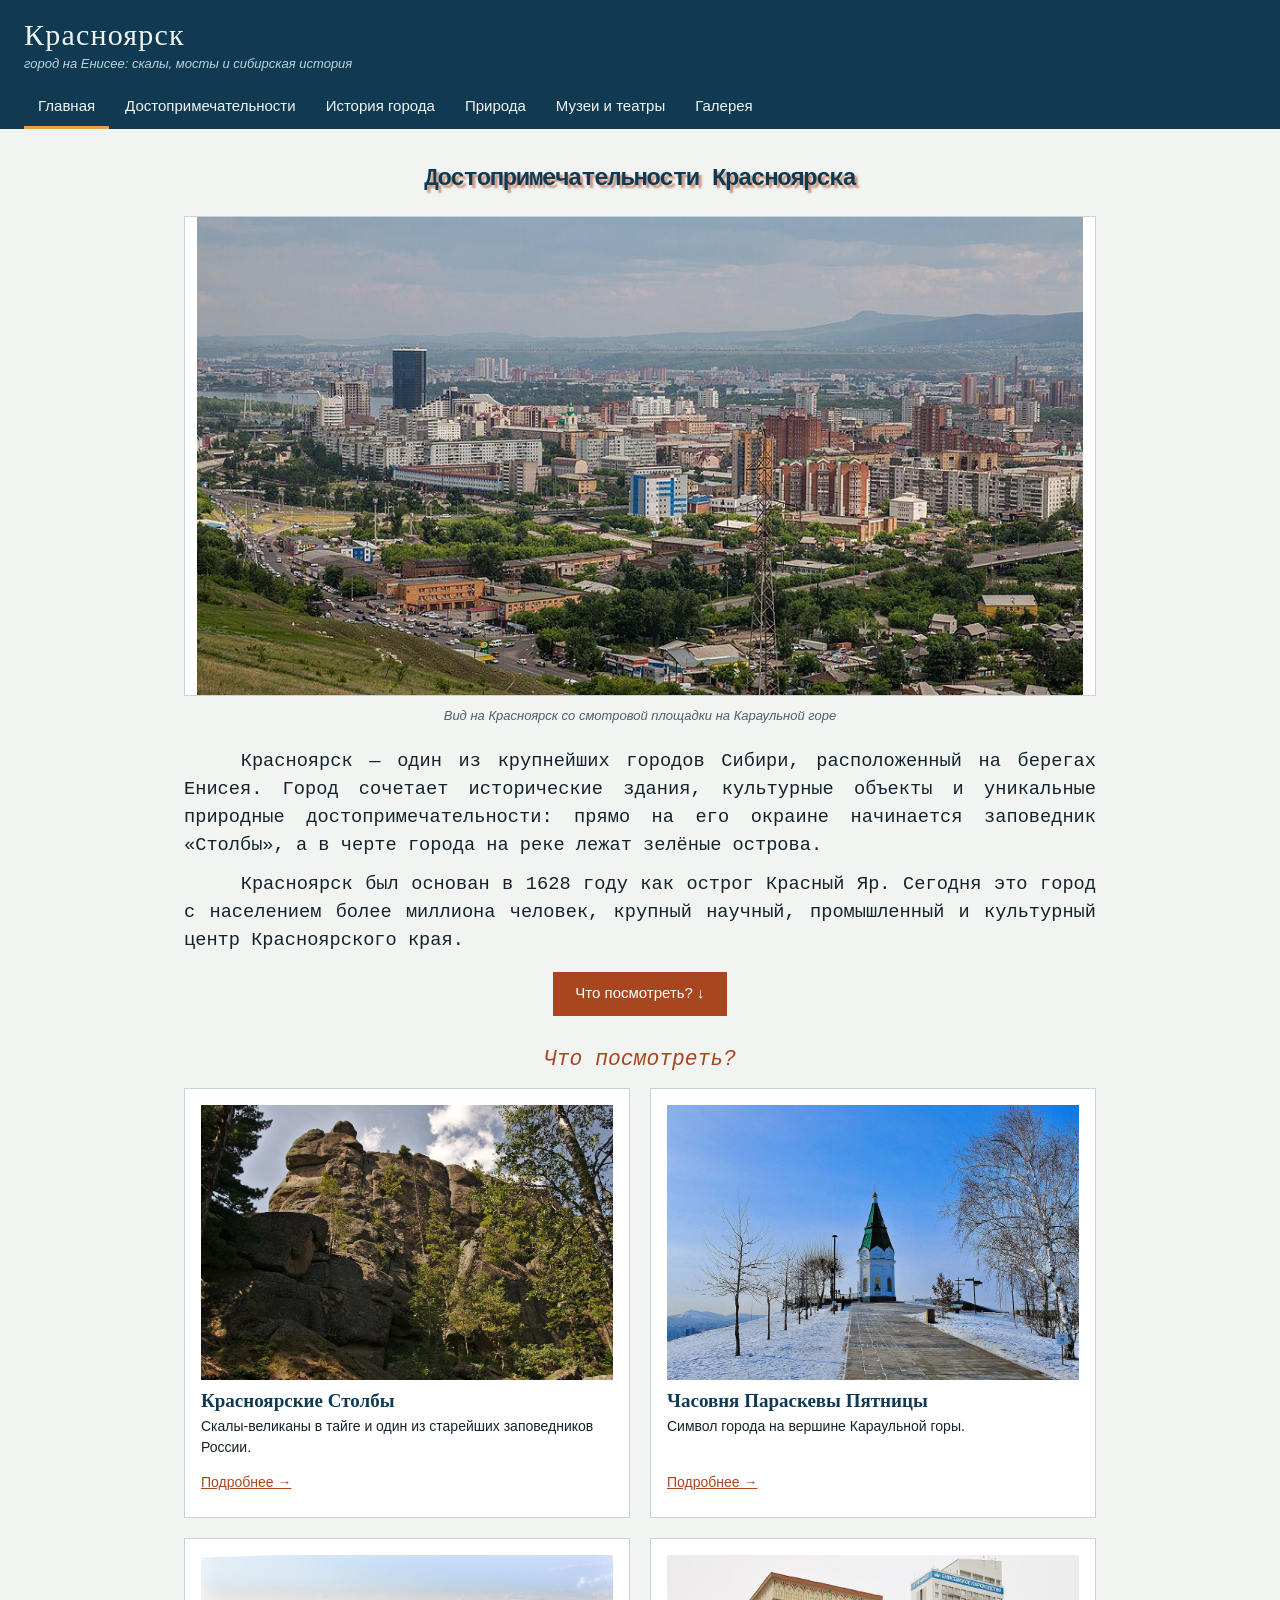
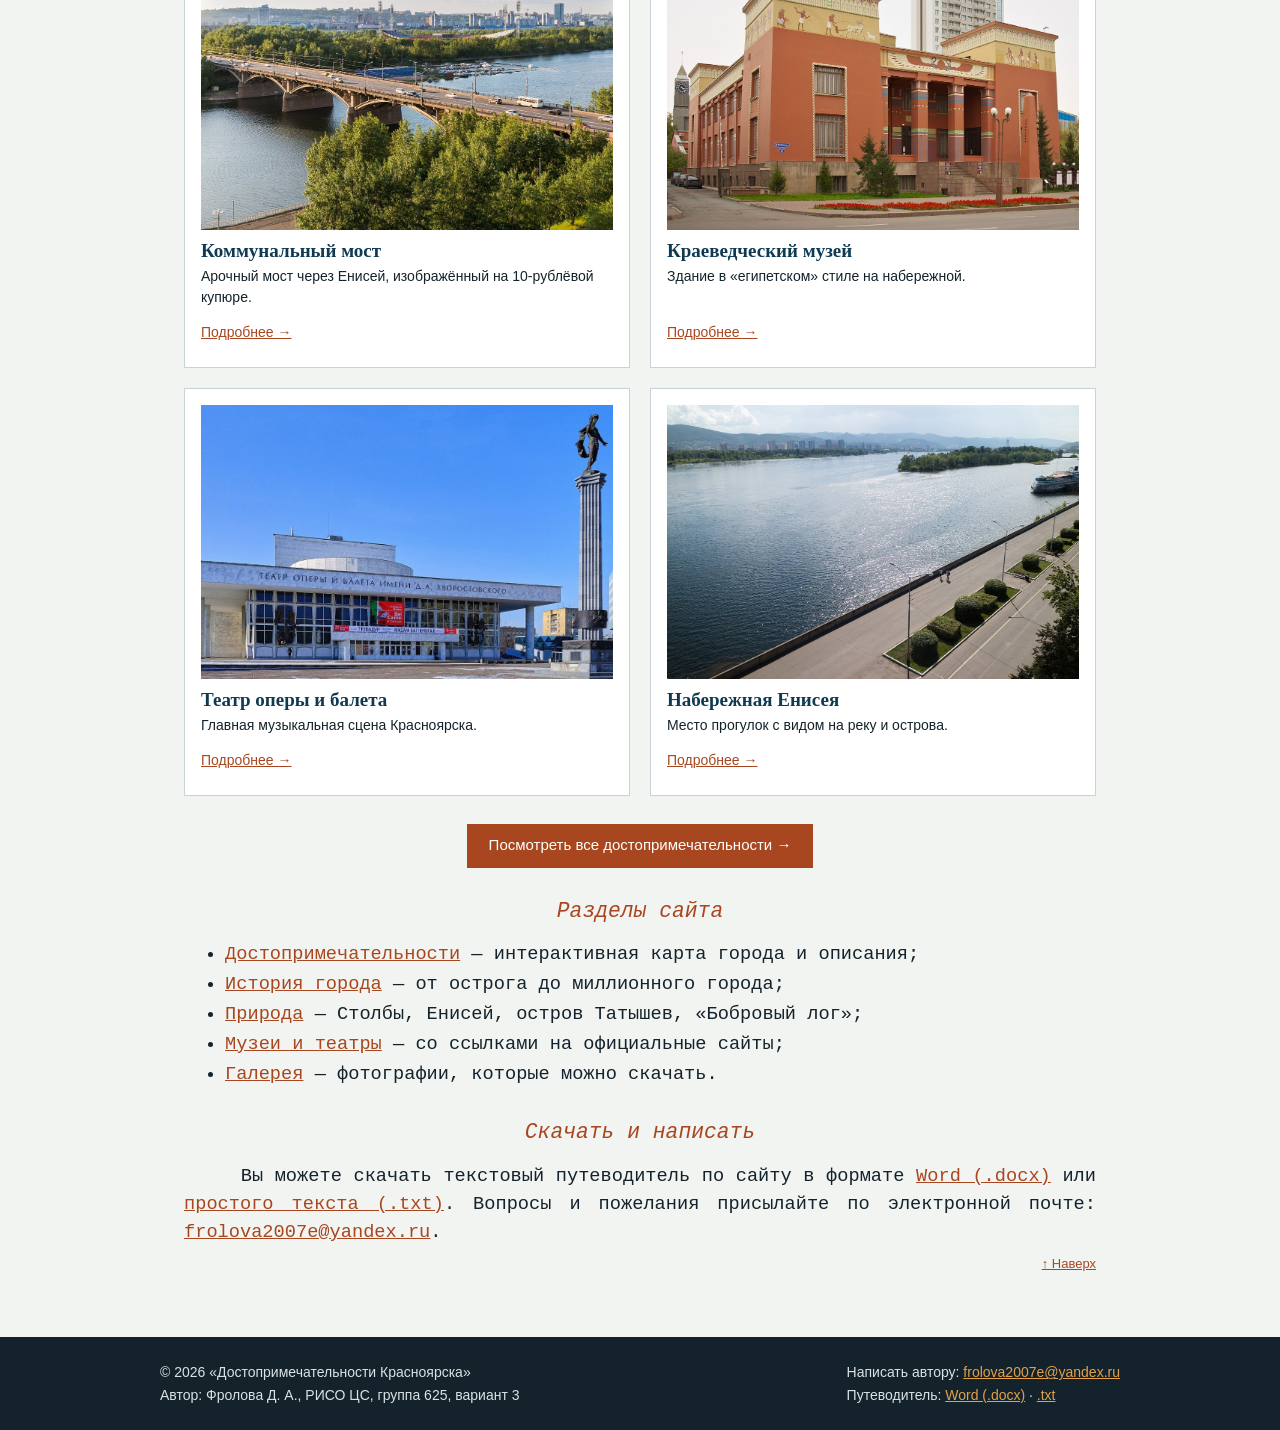
<file: index.html>
<!DOCTYPE html>
<html lang="ru">
<head>
<meta charset="utf-8">
<meta name="viewport" content="width=device-width, initial-scale=1">
<meta name="author" content="Фролова Д. А., РИСО ЦС, группа 625">
<title>Главная — Достопримечательности Красноярска</title>
<link rel="stylesheet" href="css/style.css">
</head>
<body>
<a id="top"></a>
<header class="Фролова_РИСОЦС-625_Шапка">
<p class="Фролова_РИСОЦС-625_Логотип"><a href="index.html">Красноярск</a></p>
<p class="Фролова_РИСОЦС-625_Девиз">город на Енисее: скалы, мосты и сибирская история</p>
<nav><ul class="Фролова_РИСОЦС-625_Меню"><li><a href="index.html" class="active">Главная</a></li><li><a href="sights.html">Достопримечательности</a></li><li><a href="history.html">История города</a></li><li><a href="nature.html">Природа</a></li><li><a href="museums.html">Музеи и театры</a></li><li><a href="gallery.html">Галерея</a></li></ul></nav>
</header>
<main class="Фролова_РИСОЦС-625_Содержимое">

<h1 class="Фролова_РИСОЦС-625_Гл">Достопримечательности Красноярска</h1>
<figure class="Фролова_РИСОЦС-625_Рисунок"><img src="images/panorama.jpg" width="960" height="518" alt="Вид на Красноярск с Караульной горы"><figcaption>Вид на Красноярск со смотровой площадки на Караульной горе</figcaption></figure>
<p class="Фролова_РИСОЦС-625_Оснтек">Красноярск — один из крупнейших городов Сибири, расположенный на берегах Енисея. Город сочетает исторические здания, культурные объекты и уникальные природные достопримечательности: прямо на его окраине начинается заповедник «Столбы», а в черте города на реке лежат зелёные острова.</p>
<p class="Фролова_РИСОЦС-625_Оснтек">Красноярск был основан в 1628 году как острог Красный Яр. Сегодня это город с населением более миллиона человек, крупный научный, промышленный и культурный центр Красноярского края.</p>
<p style="text-align:center"><a class="Фролова_РИСОЦС-625_Кнопка" href="#chto">Что посмотреть? ↓</a></p>

<section id="chto">
<h2 class="Фролова_РИСОЦС-625_Подзаг">Что посмотреть?</h2>
<section class="Фролова_РИСОЦС-625_Карточки"><article class="Фролова_РИСОЦС-625_Карточка"><img class="Фролова_РИСОЦС-625_Фото-здание" src="images/stolby.jpg" alt="Красноярские Столбы"><h3>Красноярские Столбы</h3><p>Скалы-великаны в тайге и один из старейших заповедников России.</p><p><a href="sights.html#stolby">Подробнее →</a></p></article><article class="Фролова_РИСОЦС-625_Карточка"><img class="Фролова_РИСОЦС-625_Фото-здание" src="images/chapel.jpg" alt="Часовня Параскевы Пятницы"><h3>Часовня Параскевы Пятницы</h3><p>Символ города на вершине Караульной горы.</p><p><a href="sights.html#chapel">Подробнее →</a></p></article><article class="Фролова_РИСОЦС-625_Карточка"><img class="Фролова_РИСОЦС-625_Фото-здание" src="images/bridge.jpg" alt="Коммунальный мост"><h3>Коммунальный мост</h3><p>Арочный мост через Енисей, изображённый на 10-рублёвой купюре.</p><p><a href="sights.html#bridge">Подробнее →</a></p></article><article class="Фролова_РИСОЦС-625_Карточка"><img class="Фролова_РИСОЦС-625_Фото-здание" src="images/museum.jpg" alt="Краеведческий музей"><h3>Краеведческий музей</h3><p>Здание в «египетском» стиле на набережной.</p><p><a href="sights.html#museum">Подробнее →</a></p></article><article class="Фролова_РИСОЦС-625_Карточка"><img class="Фролова_РИСОЦС-625_Фото-здание" src="images/opera.jpg" alt="Театр оперы и балета"><h3>Театр оперы и балета</h3><p>Главная музыкальная сцена Красноярска.</p><p><a href="sights.html#opera">Подробнее →</a></p></article><article class="Фролова_РИСОЦС-625_Карточка"><img class="Фролова_РИСОЦС-625_Фото-здание" src="images/embank.jpg" alt="Набережная Енисея"><h3>Набережная Енисея</h3><p>Место прогулок с видом на реку и острова.</p><p><a href="sights.html#embank">Подробнее →</a></p></article></section>
<p style="text-align:center"><a class="Фролова_РИСОЦС-625_Кнопка" href="sights.html">Посмотреть все достопримечательности →</a></p>
</section>

<h2 class="Фролова_РИСОЦС-625_Подзаг">Разделы сайта</h2>
<ul class="Фролова_РИСОЦС-625_Список">
<li><a href="sights.html">Достопримечательности</a> — интерактивная карта города и описания;</li>
<li><a href="history.html">История города</a> — от острога до миллионного города;</li>
<li><a href="nature.html">Природа</a> — Столбы, Енисей, остров Татышев, «Бобровый лог»;</li>
<li><a href="museums.html">Музеи и театры</a> — со ссылками на официальные сайты;</li>
<li><a href="gallery.html">Галерея</a> — фотографии, которые можно скачать.</li>
</ul>

<h2 class="Фролова_РИСОЦС-625_Подзаг">Скачать и написать</h2>
<p class="Фролова_РИСОЦС-625_Оснтек">Вы можете скачать текстовый путеводитель по сайту в формате <a href="files/krasnoyarsk-guide.docx" download>Word (.docx)</a> или <a href="files/krasnoyarsk-guide.txt" download>простого текста (.txt)</a>. Вопросы и пожелания присылайте по электронной почте: <a href="mailto:frolova2007e@yandex.ru">frolova2007e@yandex.ru</a>.</p>

<p class="Фролова_РИСОЦС-625_Наверх"><a href="#top">↑ Наверх</a></p>
</main>
<footer class="Фролова_РИСОЦС-625_Подвал">
<div class="Фролова_РИСОЦС-625_Подвал-внутри">
<div>© 2026 «Достопримечательности Красноярска»<br>Автор: Фролова Д. А., РИСО ЦС, группа 625, вариант 3</div>
<div>Написать автору: <a href="mailto:frolova2007e@yandex.ru?subject=Сайт «Достопримечательности Красноярска»">frolova2007e@yandex.ru</a><br>Путеводитель: <a href="files/krasnoyarsk-guide.docx" download>Word (.docx)</a> · <a href="files/krasnoyarsk-guide.txt" download>.txt</a></div>
</div>
</footer>

</body>
</html>
</file>
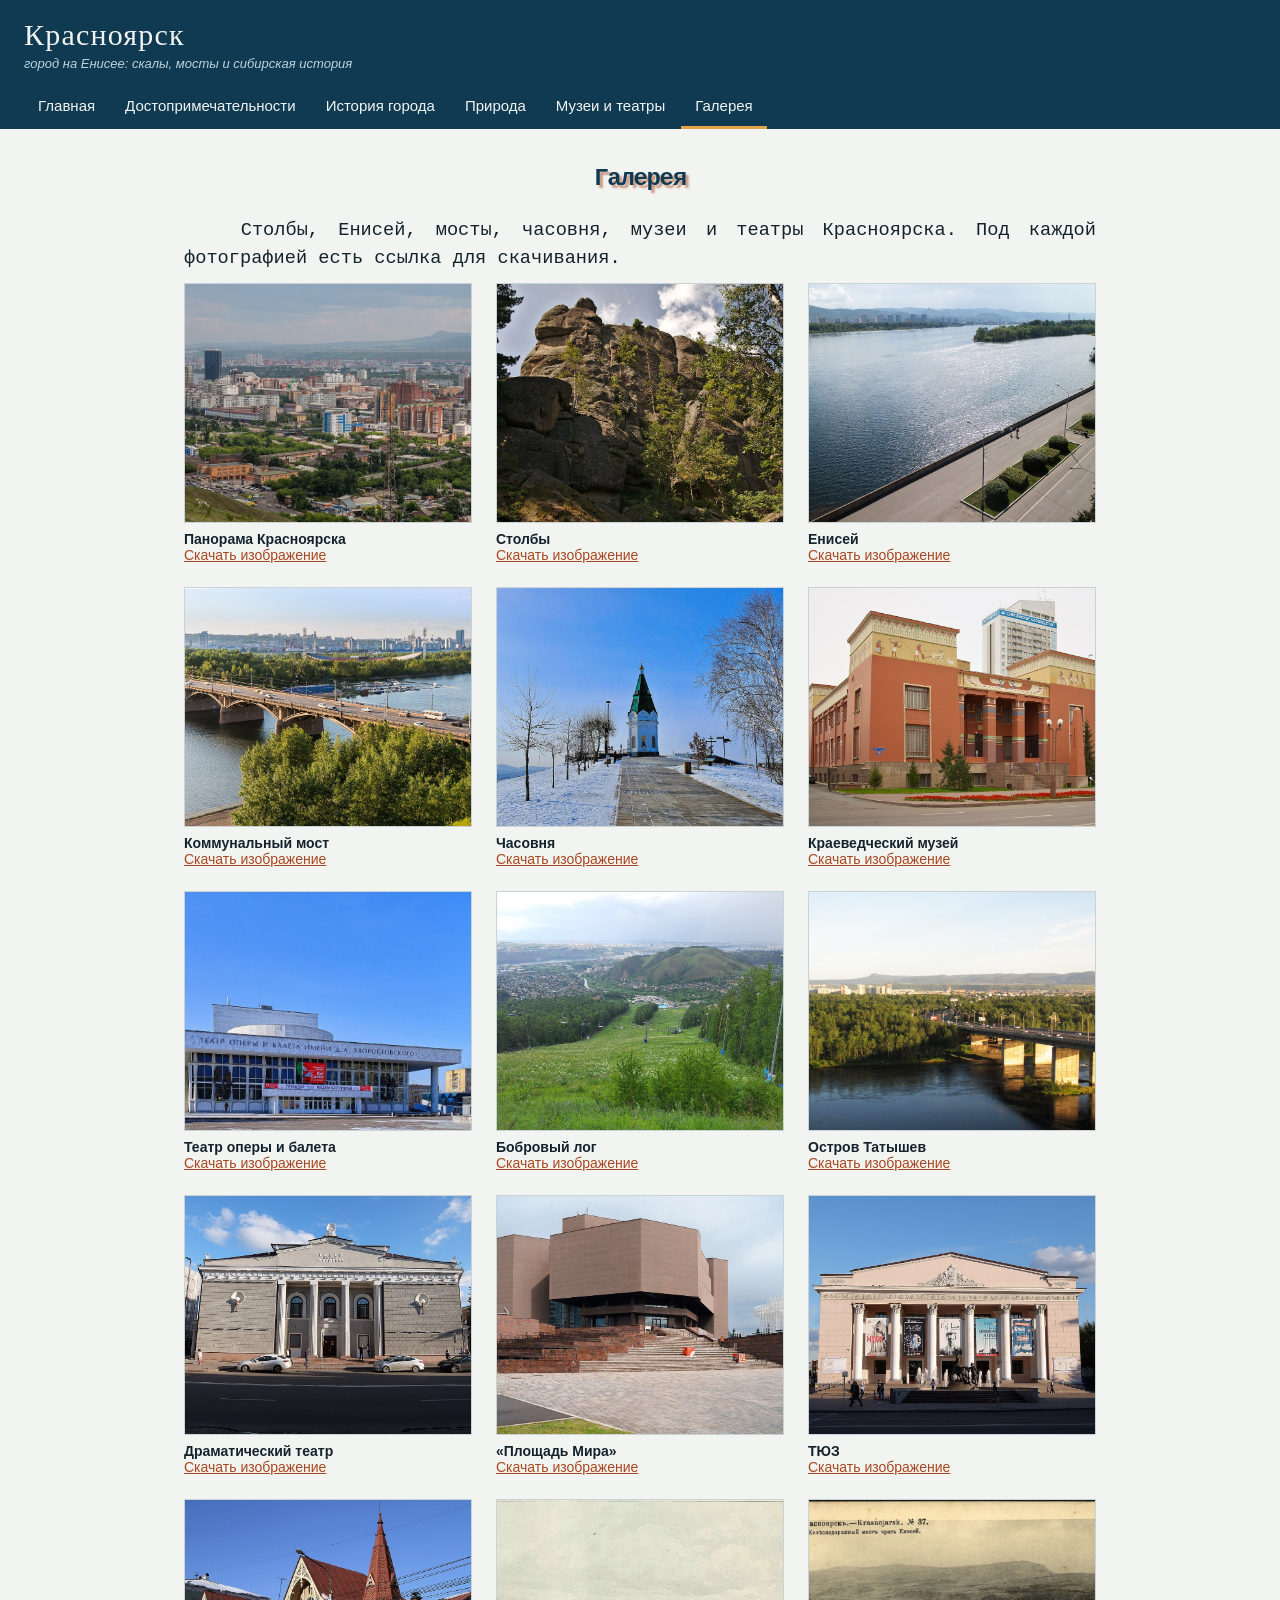
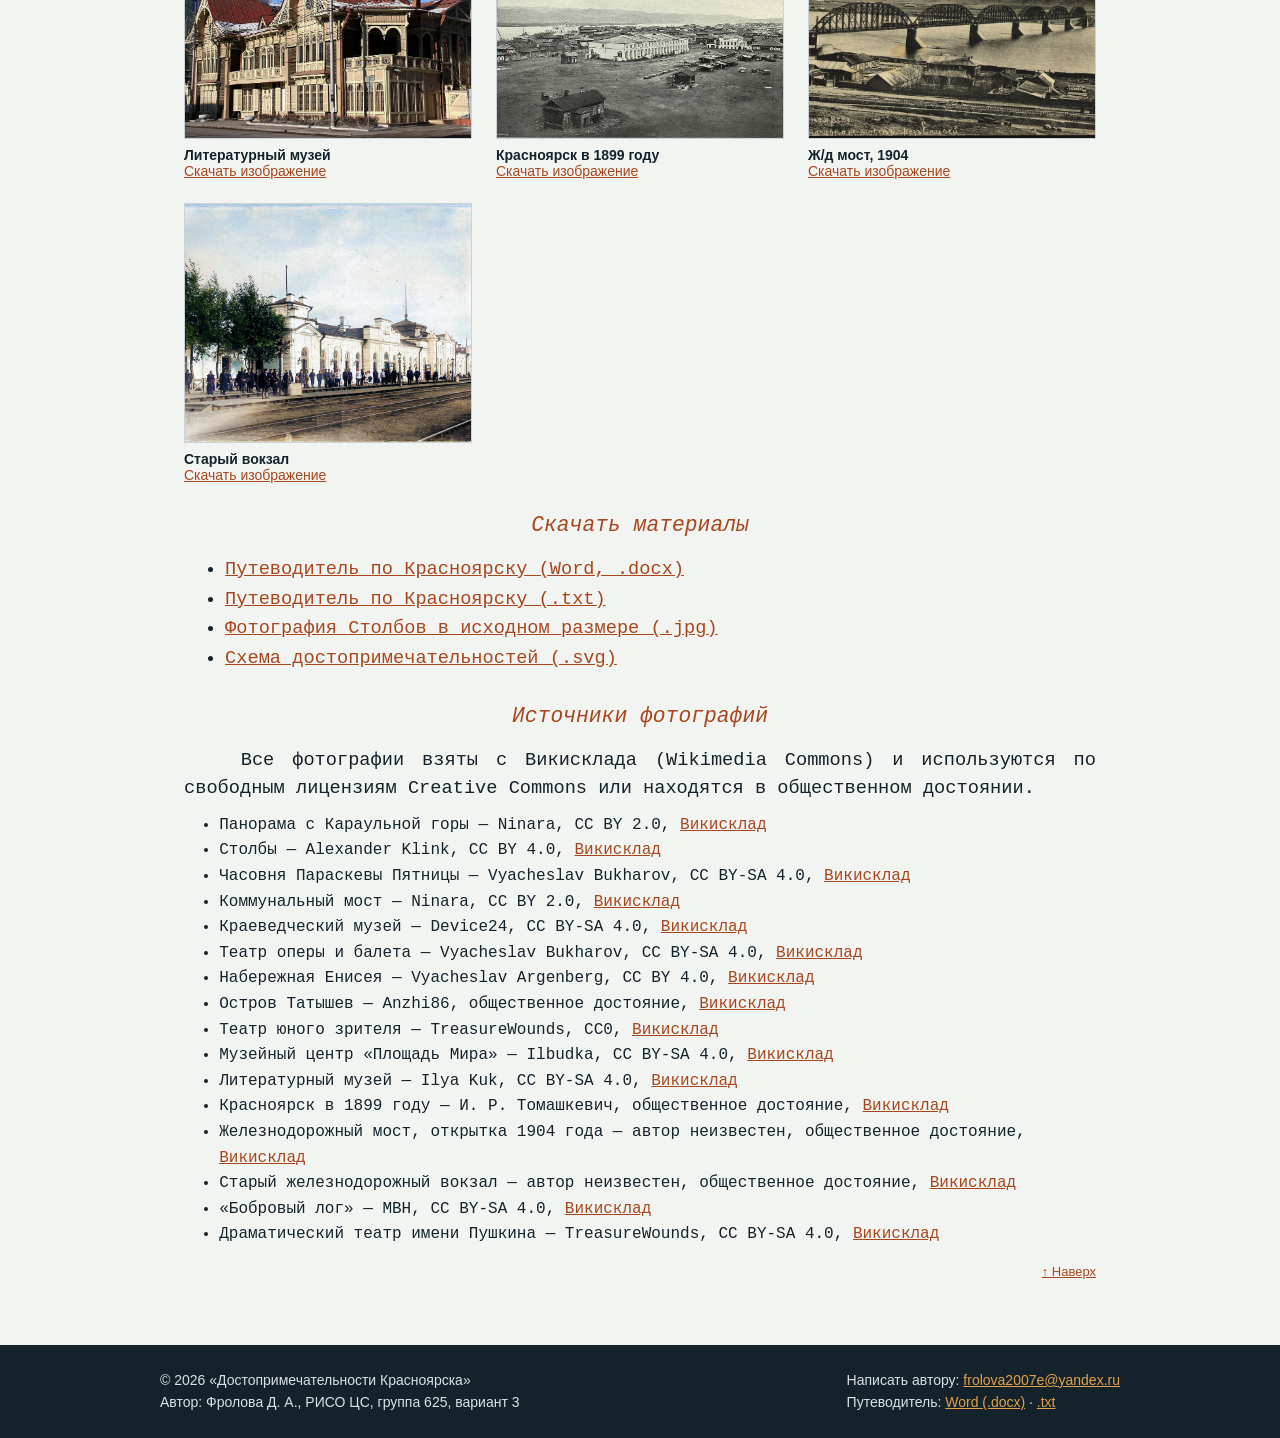
<file: gallery.html>
<!DOCTYPE html>
<html lang="ru">
<head>
<meta charset="utf-8">
<meta name="viewport" content="width=device-width, initial-scale=1">
<meta name="author" content="Фролова Д. А., РИСО ЦС, группа 625">
<title>Галерея — Достопримечательности Красноярска</title>
<link rel="stylesheet" href="css/style.css">
</head>
<body>
<a id="top"></a>
<header class="Фролова_РИСОЦС-625_Шапка">
<p class="Фролова_РИСОЦС-625_Логотип"><a href="index.html">Красноярск</a></p>
<p class="Фролова_РИСОЦС-625_Девиз">город на Енисее: скалы, мосты и сибирская история</p>
<nav><ul class="Фролова_РИСОЦС-625_Меню"><li><a href="index.html">Главная</a></li><li><a href="sights.html">Достопримечательности</a></li><li><a href="history.html">История города</a></li><li><a href="nature.html">Природа</a></li><li><a href="museums.html">Музеи и театры</a></li><li><a href="gallery.html" class="active">Галерея</a></li></ul></nav>
</header>
<main class="Фролова_РИСОЦС-625_Содержимое">

<h1 class="Фролова_РИСОЦС-625_Гл">Галерея</h1>
<p class="Фролова_РИСОЦС-625_Оснтек">Столбы, Енисей, мосты, часовня, музеи и театры Красноярска. Под каждой фотографией есть ссылка для скачивания.</p>
<section class="Фролова_РИСОЦС-625_Галерея"><figure><img src="images/panorama.jpg" width="960" height="518" alt="Панорама Красноярска"><figcaption><b>Панорама Красноярска</b><br><a href="images/panorama.jpg" download>Скачать изображение</a></figcaption></figure><figure><img src="images/stolby.jpg" width="1100" height="735" alt="Столбы"><figcaption><b>Столбы</b><br><a href="images/stolby.jpg" download>Скачать изображение</a></figcaption></figure><figure><img src="images/embank.jpg" width="1100" height="733" alt="Енисей"><figcaption><b>Енисей</b><br><a href="images/embank.jpg" download>Скачать изображение</a></figcaption></figure><figure><img src="images/bridge.jpg" width="1100" height="733" alt="Коммунальный мост"><figcaption><b>Коммунальный мост</b><br><a href="images/bridge.jpg" download>Скачать изображение</a></figcaption></figure><figure><img src="images/chapel.jpg" width="1100" height="767" alt="Часовня"><figcaption><b>Часовня</b><br><a href="images/chapel.jpg" download>Скачать изображение</a></figcaption></figure><figure><img src="images/museum.jpg" width="1100" height="793" alt="Краеведческий музей"><figcaption><b>Краеведческий музей</b><br><a href="images/museum.jpg" download>Скачать изображение</a></figcaption></figure><figure><img src="images/opera.jpg" width="1100" height="650" alt="Театр оперы и балета"><figcaption><b>Театр оперы и балета</b><br><a href="images/opera.jpg" download>Скачать изображение</a></figcaption></figure><figure><img src="images/bobrovy.jpg" width="1100" height="825" alt="Бобровый лог"><figcaption><b>Бобровый лог</b><br><a href="images/bobrovy.jpg" download>Скачать изображение</a></figcaption></figure><figure><img src="images/tatyshev.jpg" width="1100" height="825" alt="Остров Татышев"><figcaption><b>Остров Татышев</b><br><a href="images/tatyshev.jpg" download>Скачать изображение</a></figcaption></figure><figure><img src="images/drama.jpg" width="1100" height="825" alt="Драматический театр"><figcaption><b>Драматический театр</b><br><a href="images/drama.jpg" download>Скачать изображение</a></figcaption></figure><figure><img src="images/mira.jpg" width="1100" height="733" alt="«Площадь Мира»"><figcaption><b>«Площадь Мира»</b><br><a href="images/mira.jpg" download>Скачать изображение</a></figcaption></figure><figure><img src="images/tyuz.jpg" width="1100" height="825" alt="ТЮЗ"><figcaption><b>ТЮЗ</b><br><a href="images/tyuz.jpg" download>Скачать изображение</a></figcaption></figure><figure><img src="images/litmuz.jpg" width="1100" height="733" alt="Литературный музей"><figcaption><b>Литературный музей</b><br><a href="images/litmuz.jpg" download>Скачать изображение</a></figcaption></figure><figure><img src="images/gostiny.jpg" width="1100" height="843" alt="Красноярск в 1899 году"><figcaption><b>Красноярск в 1899 году</b><br><a href="images/gostiny.jpg" download>Скачать изображение</a></figcaption></figure><figure><img src="images/railbridge.jpg" width="1100" height="700" alt="Ж/д мост, 1904"><figcaption><b>Ж/д мост, 1904</b><br><a href="images/railbridge.jpg" download>Скачать изображение</a></figcaption></figure><figure><img src="images/vokzal.jpg" width="1100" height="772" alt="Старый вокзал"><figcaption><b>Старый вокзал</b><br><a href="images/vokzal.jpg" download>Скачать изображение</a></figcaption></figure></section>
<h2 class="Фролова_РИСОЦС-625_Подзаг">Скачать материалы</h2>
<ul class="Фролова_РИСОЦС-625_Список">
<li><a href="files/krasnoyarsk-guide.docx" download>Путеводитель по Красноярску (Word, .docx)</a></li>
<li><a href="files/krasnoyarsk-guide.txt" download>Путеводитель по Красноярску (.txt)</a></li>
<li><a href="files/stolby.jpg" download>Фотография Столбов в исходном размере (.jpg)</a></li>
<li><a href="images/karta.svg" download>Схема достопримечательностей (.svg)</a></li>
</ul>
<h2 class="Фролова_РИСОЦС-625_Подзаг">Источники фотографий</h2>
<p class="Фролова_РИСОЦС-625_Оснтек">Все фотографии взяты с Викисклада (Wikimedia Commons) и используются по свободным лицензиям Creative Commons или находятся в общественном достоянии.</p>
<ul class="Фролова_РИСОЦС-625_Список" style="font-size:12pt"><li>Панорама с Караульной горы — Ninara, CC BY 2.0, <a href="https://commons.wikimedia.org/wiki/File:View_of_Krasnoyarsk_from_Observation_deck_at_Karaulnaya_Mountain_4Y1A8901_(27789594613).jpg" target="_blank" rel="noopener">Викисклад</a></li><li>Столбы — Alexander Klink, CC BY 4.0, <a href="https://commons.wikimedia.org/wiki/File:RU_Krasnoyarsk_Stolby_Nature_Sanctuary_0004.jpg" target="_blank" rel="noopener">Викисклад</a></li><li>Часовня Параскевы Пятницы — Vyacheslav Bukharov, CC BY-SA 4.0, <a href="https://commons.wikimedia.org/wiki/File:Paraskeva_Pyatnitsa_Chapel,_Krasnoyarsk-1.jpg" target="_blank" rel="noopener">Викисклад</a></li><li>Коммунальный мост — Ninara, CC BY 2.0, <a href="https://commons.wikimedia.org/wiki/File:Kommunalny_bridge_over_Abakan_canal_of_Yenisei_River_(Karasnoyarsk,_Russia)_4Y1A8926_(28781915743).jpg" target="_blank" rel="noopener">Викисклад</a></li><li>Краеведческий музей — Device24, CC BY-SA 4.0, <a href="https://commons.wikimedia.org/wiki/File:Regional_Historical_Museum.jpg" target="_blank" rel="noopener">Викисклад</a></li><li>Театр оперы и балета — Vyacheslav Bukharov, CC BY-SA 4.0, <a href="https://commons.wikimedia.org/wiki/File:Krasnoyarsk_State_Opera_and_Ballet_Theatre-2.jpg" target="_blank" rel="noopener">Викисклад</a></li><li>Набережная Енисея — Vyacheslav Argenberg, CC BY 4.0, <a href="https://commons.wikimedia.org/wiki/File:Krasnoyarsk_embankment,_Yenisei_River,_Russia.jpg" target="_blank" rel="noopener">Викисклад</a></li><li>Остров Татышев — Anzhi86, общественное достояние, <a href="https://commons.wikimedia.org/wiki/File:%D0%92%D0%B8%D0%B4_%D0%BD%D0%B0_%D0%BE%D1%81%D1%82%D1%80%D0%BE%D0%B2_%D0%A2%D0%B0%D1%82%D1%8B%D1%88%D0%B5%D0%B2_%D1%81_%D0%BB%D0%B5%D0%B2%D0%BE%D0%B3%D0%BE_%D0%B1%D0%B5%D1%80%D0%B5%D0%B3%D0%B0.jpg" target="_blank" rel="noopener">Викисклад</a></li><li>Театр юного зрителя — TreasureWounds, CC0, <a href="https://commons.wikimedia.org/wiki/File:%D0%9A%D1%80%D0%B0%D1%81%D0%BD%D0%BE%D1%8F%D1%80%D1%81%D0%BA%D0%B8%D0%B9_%D0%A2%D0%AE%D0%97.jpg" target="_blank" rel="noopener">Викисклад</a></li><li>Музейный центр «Площадь Мира» — Ilbudka, CC BY-SA 4.0, <a href="https://commons.wikimedia.org/wiki/File:%D0%9C%D1%83%D0%B7%D0%B5%D0%B9%D0%BD%D1%8B%D0%B9_%D1%86%D0%B5%D0%BD%D1%82%D1%80_%D0%9F%D0%BB%D0%BE%D1%89%D0%B0%D0%B4%D1%8C_%D0%9C%D0%B8%D1%80%D0%B0_2020.jpg" target="_blank" rel="noopener">Викисклад</a></li><li>Литературный музей — Ilya Kuk, CC BY-SA 4.0, <a href="https://commons.wikimedia.org/wiki/File:%D0%9B%D0%B8%D1%82%D0%B5%D1%80%D0%B0%D1%82%D1%83%D1%80%D0%BD%D1%8B%D0%B9_%D0%BC%D1%83%D0%B7%D0%B5%D0%B9_%D0%B8%D0%BC._%D0%92.%D0%9F._%D0%90%D1%81%D1%82%D0%B0%D1%84%D1%8C%D0%B5%D0%B2%D0%B0.jpg" target="_blank" rel="noopener">Викисклад</a></li><li>Красноярск в 1899 году — И. Р. Томашкевич, общественное достояние, <a href="https://commons.wikimedia.org/wiki/File:102_%D0%9A%D1%80%D0%B0%D1%81%D0%BD%D0%BE%D1%8F%D1%80%D1%81%D0%BA_%D0%9E%D0%B1%D1%89%D0%B8%D0%B9_%D0%B2%D0%B8%D0%B4_%D0%BD%D0%B0_%D0%B3%D0%BE%D1%81%D1%82%D0%B8%D0%BD%D1%8B%D0%B9_%D0%B4%D0%B2%D0%BE%D1%80_(cropped).jpg" target="_blank" rel="noopener">Викисклад</a></li><li>Железнодорожный мост, открытка 1904 года — автор неизвестен, общественное достояние, <a href="https://commons.wikimedia.org/wiki/File:Bridge_over_Yenisei_2.jpg" target="_blank" rel="noopener">Викисклад</a></li><li>Старый железнодорожный вокзал — автор неизвестен, общественное достояние, <a href="https://commons.wikimedia.org/wiki/File:%D0%A1%D1%82%D0%B0%D1%80%D1%8B%D0%B9_%D0%96%D0%94_%D0%B2%D0%BE%D0%BA%D0%B7%D0%B0%D0%BB_%D0%9A%D1%80%D0%B0%D1%81%D0%BD%D0%BE%D1%8F%D1%80%D1%81%D0%BA%D0%B0.jpg" target="_blank" rel="noopener">Викисклад</a></li><li>«Бобровый лог» — MBH, CC BY-SA 4.0, <a href="https://commons.wikimedia.org/wiki/File:Bobrovy_Log_Fun_Park_from_above.jpg" target="_blank" rel="noopener">Викисклад</a></li><li>Драматический театр имени Пушкина — TreasureWounds, CC BY-SA 4.0, <a href="https://commons.wikimedia.org/wiki/File:%D0%9F%D1%83%D1%88%D0%BA%D0%B8%D0%BD%D1%81%D0%BA%D0%B8%D0%B9_%D1%82%D0%B5%D0%B0%D1%82%D1%80.jpg" target="_blank" rel="noopener">Викисклад</a></li></ul>

<p class="Фролова_РИСОЦС-625_Наверх"><a href="#top">↑ Наверх</a></p>
</main>
<footer class="Фролова_РИСОЦС-625_Подвал">
<div class="Фролова_РИСОЦС-625_Подвал-внутри">
<div>© 2026 «Достопримечательности Красноярска»<br>Автор: Фролова Д. А., РИСО ЦС, группа 625, вариант 3</div>
<div>Написать автору: <a href="mailto:frolova2007e@yandex.ru?subject=Сайт «Достопримечательности Красноярска»">frolova2007e@yandex.ru</a><br>Путеводитель: <a href="files/krasnoyarsk-guide.docx" download>Word (.docx)</a> · <a href="files/krasnoyarsk-guide.txt" download>.txt</a></div>
</div>
</footer>

</body>
</html>
</file>
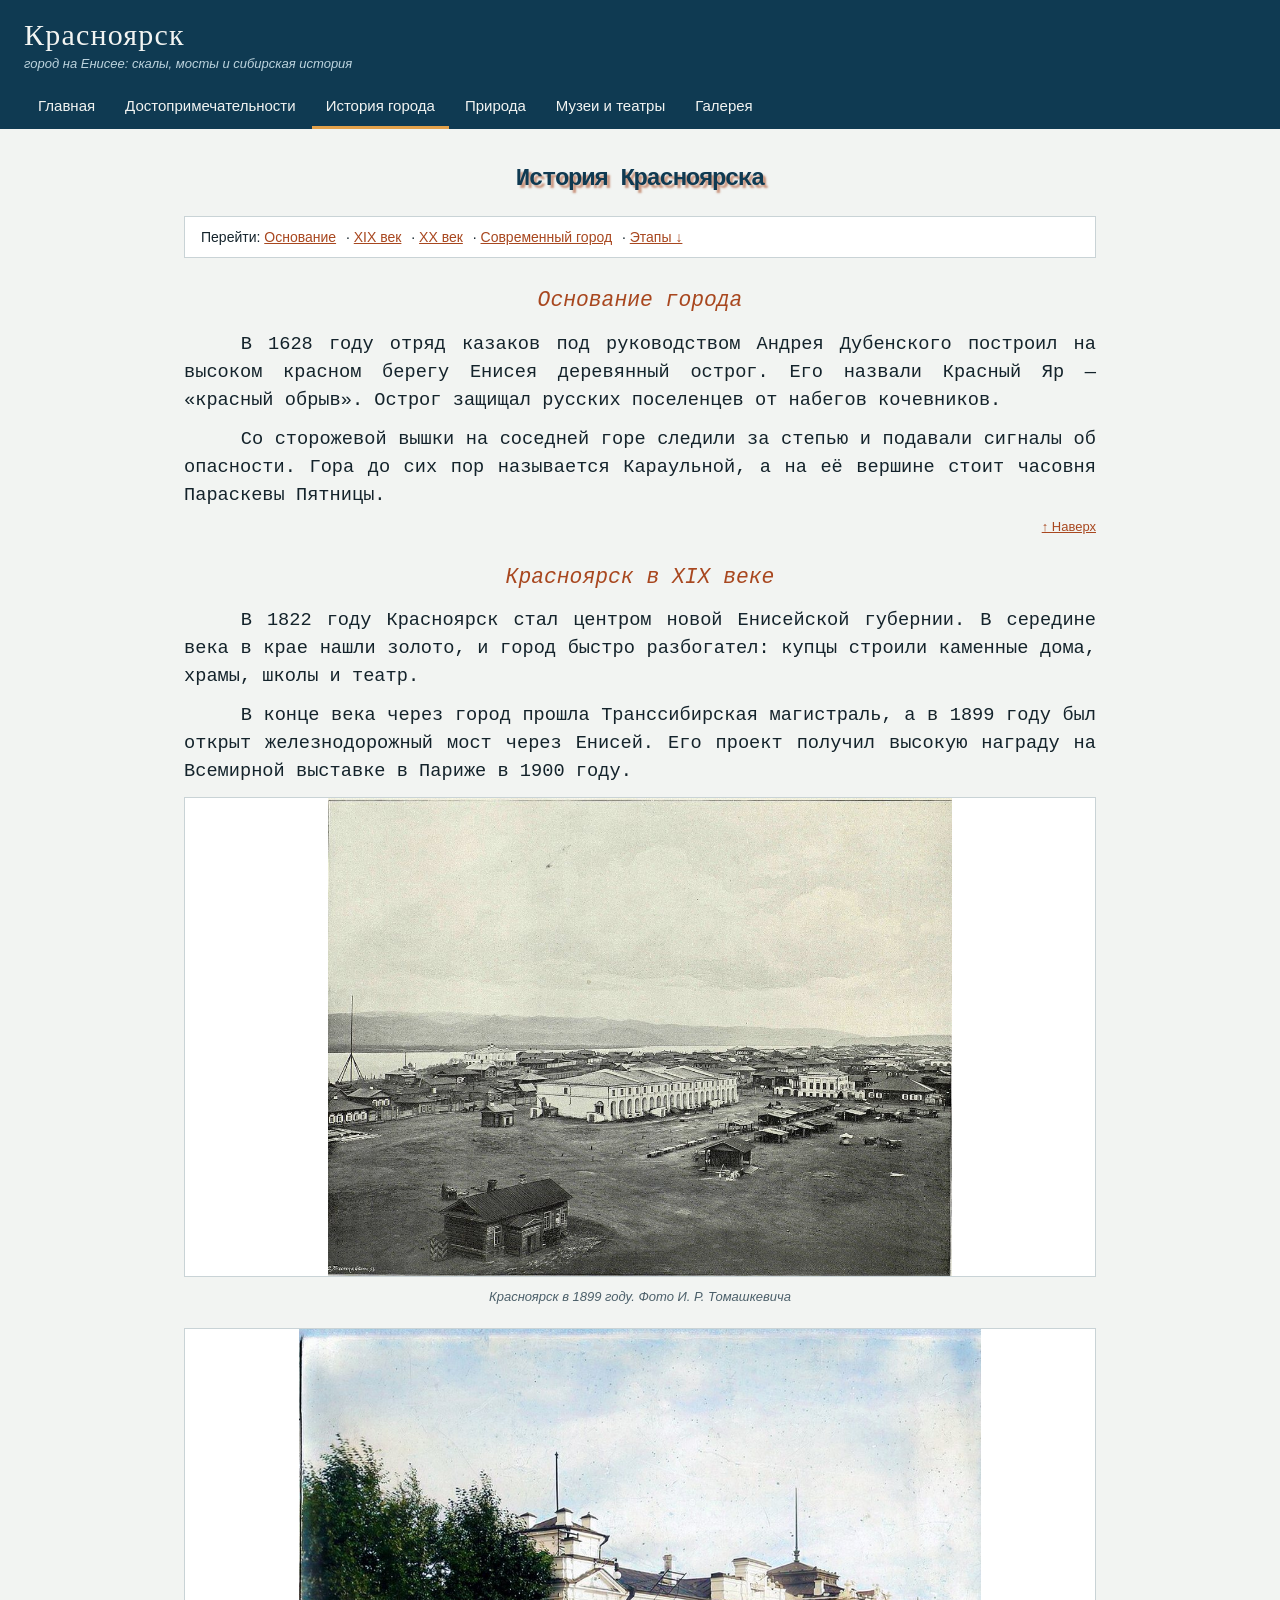
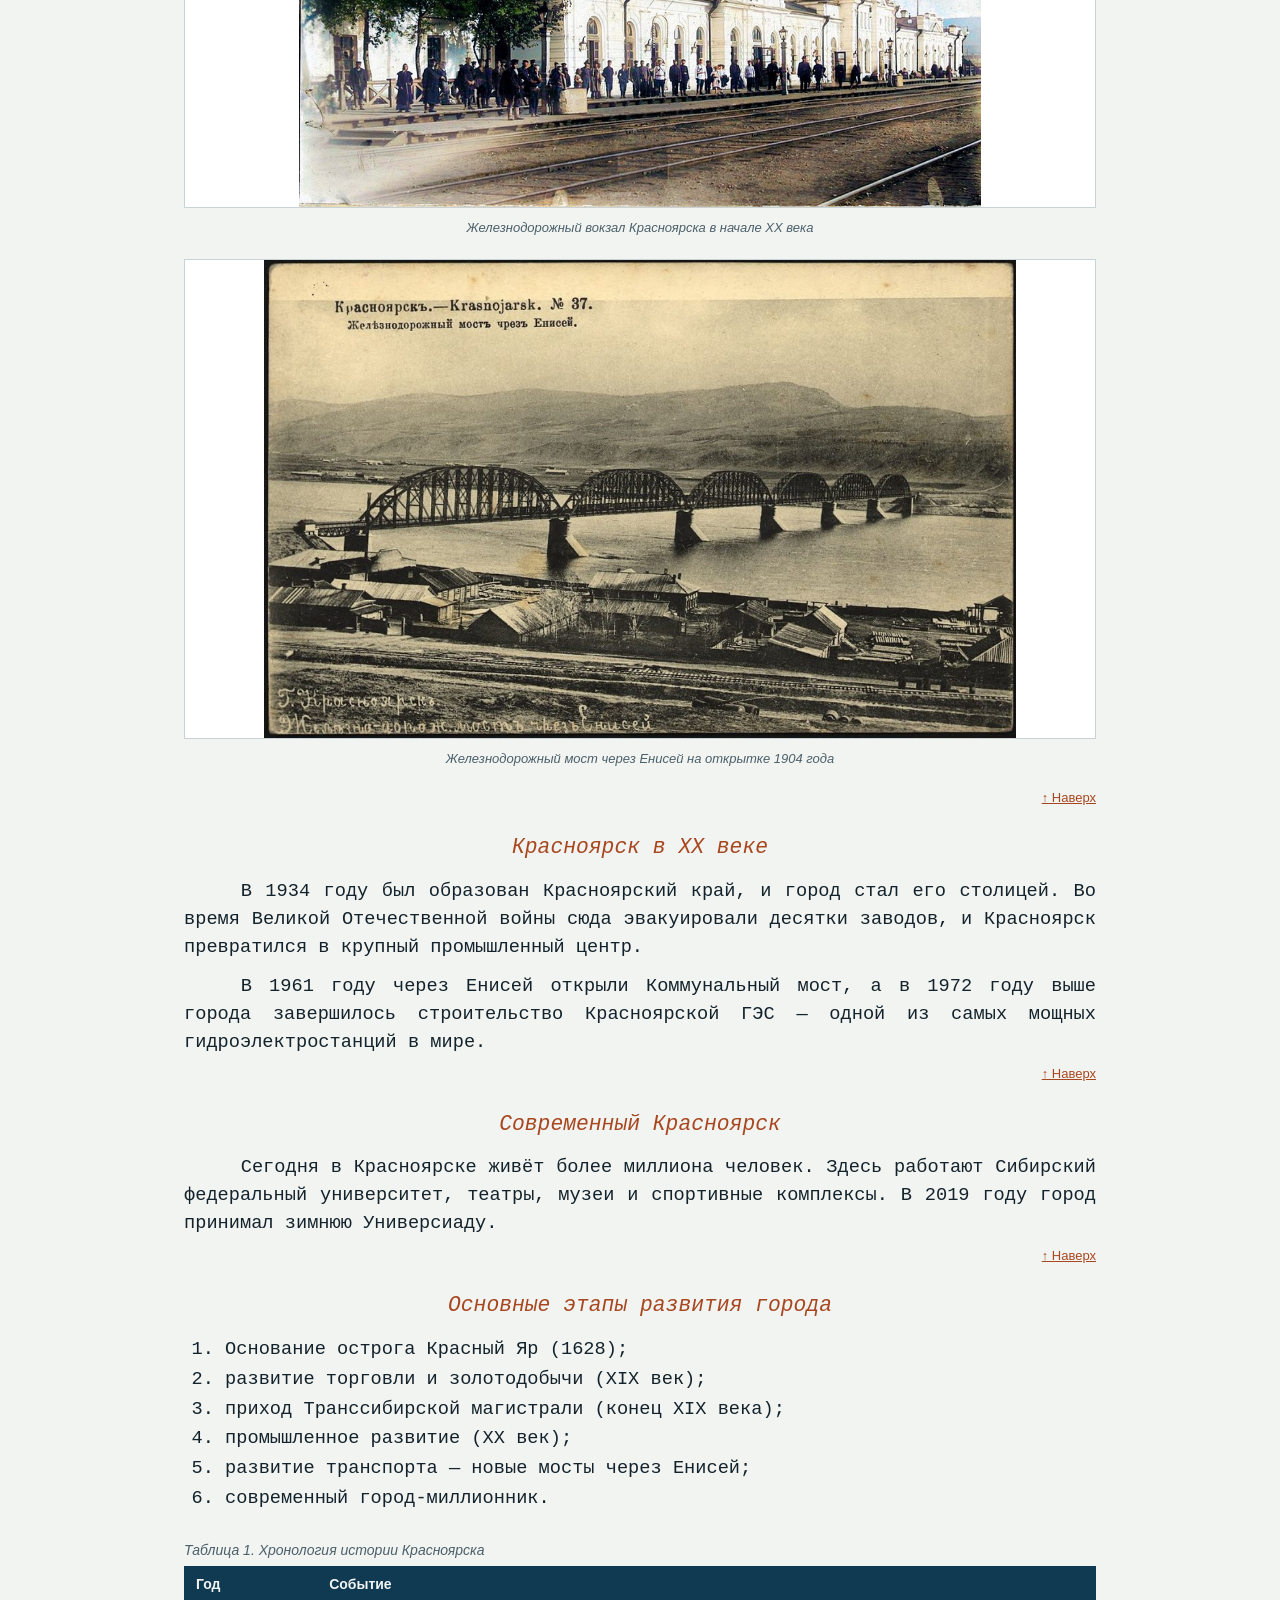
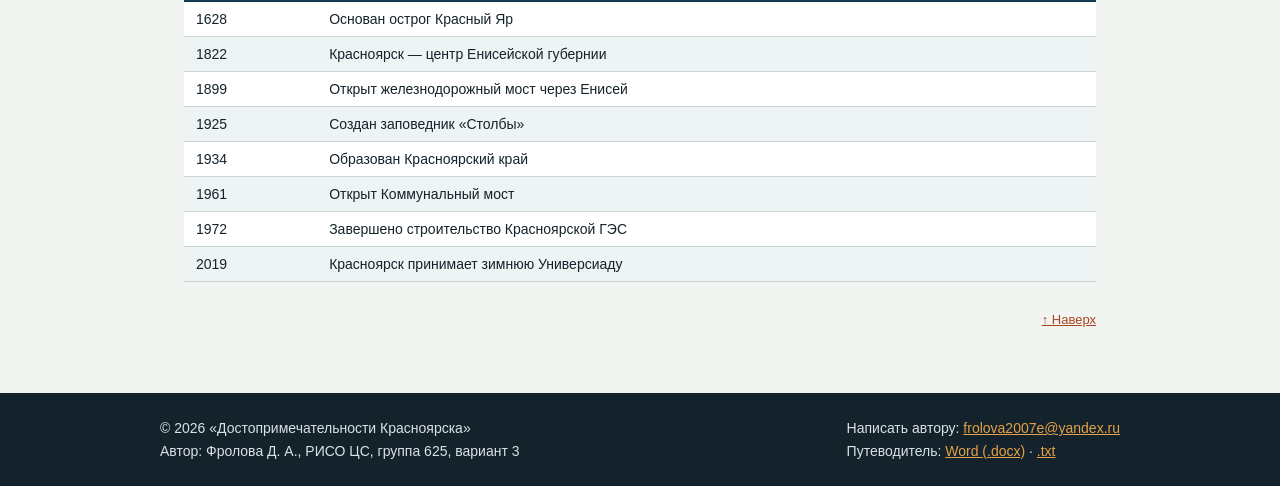
<file: history.html>
<!DOCTYPE html>
<html lang="ru">
<head>
<meta charset="utf-8">
<meta name="viewport" content="width=device-width, initial-scale=1">
<meta name="author" content="Фролова Д. А., РИСО ЦС, группа 625">
<title>История города — Достопримечательности Красноярска</title>
<link rel="stylesheet" href="css/style.css">
</head>
<body>
<a id="top"></a>
<header class="Фролова_РИСОЦС-625_Шапка">
<p class="Фролова_РИСОЦС-625_Логотип"><a href="index.html">Красноярск</a></p>
<p class="Фролова_РИСОЦС-625_Девиз">город на Енисее: скалы, мосты и сибирская история</p>
<nav><ul class="Фролова_РИСОЦС-625_Меню"><li><a href="index.html">Главная</a></li><li><a href="sights.html">Достопримечательности</a></li><li><a href="history.html" class="active">История города</a></li><li><a href="nature.html">Природа</a></li><li><a href="museums.html">Музеи и театры</a></li><li><a href="gallery.html">Галерея</a></li></ul></nav>
</header>
<main class="Фролова_РИСОЦС-625_Содержимое">

<h1 class="Фролова_РИСОЦС-625_Гл">История Красноярска</h1>
<nav class="Фролова_РИСОЦС-625_Якоря">Перейти: <a href="#osnovanie">Основание</a> · <a href="#xix">XIX век</a> · <a href="#xx">XX век</a> · <a href="#seychas">Современный город</a> · <a href="#etapy">Этапы ↓</a></nav>
<section id="osnovanie"><h2 class="Фролова_РИСОЦС-625_Подзаг">Основание города</h2>
<p class="Фролова_РИСОЦС-625_Оснтек">В 1628 году отряд казаков под руководством Андрея Дубенского построил на высоком красном берегу Енисея деревянный острог. Его назвали Красный Яр — «красный обрыв». Острог защищал русских поселенцев от набегов кочевников.</p>
<p class="Фролова_РИСОЦС-625_Оснтек">Со сторожевой вышки на соседней горе следили за степью и подавали сигналы об опасности. Гора до сих пор называется Караульной, а на её вершине стоит часовня Параскевы Пятницы.</p><p class="Фролова_РИСОЦС-625_Наверх"><a href="#top">↑ Наверх</a></p></section>
<section id="xix"><h2 class="Фролова_РИСОЦС-625_Подзаг">Красноярск в XIX веке</h2>
<p class="Фролова_РИСОЦС-625_Оснтек">В 1822 году Красноярск стал центром новой Енисейской губернии. В середине века в крае нашли золото, и город быстро разбогател: купцы строили каменные дома, храмы, школы и театр.</p>
<p class="Фролова_РИСОЦС-625_Оснтек">В конце века через город прошла Транссибирская магистраль, а в 1899 году был открыт железнодорожный мост через Енисей. Его проект получил высокую награду на Всемирной выставке в Париже в 1900 году.</p>
<figure class="Фролова_РИСОЦС-625_Рисунок"><img src="images/gostiny.jpg" width="1100" height="843" alt="Красноярск, 1899 год"><figcaption>Красноярск в 1899 году. Фото И. Р. Томашкевича</figcaption></figure>
<figure class="Фролова_РИСОЦС-625_Рисунок"><img src="images/vokzal.jpg" width="1100" height="772" alt="Старый железнодорожный вокзал"><figcaption>Железнодорожный вокзал Красноярска в начале XX века</figcaption></figure>
<figure class="Фролова_РИСОЦС-625_Рисунок"><img src="images/railbridge.jpg" width="1100" height="700" alt="Железнодорожный мост через Енисей"><figcaption>Железнодорожный мост через Енисей на открытке 1904 года</figcaption></figure><p class="Фролова_РИСОЦС-625_Наверх"><a href="#top">↑ Наверх</a></p></section>
<section id="xx"><h2 class="Фролова_РИСОЦС-625_Подзаг">Красноярск в XX веке</h2>
<p class="Фролова_РИСОЦС-625_Оснтек">В 1934 году был образован Красноярский край, и город стал его столицей. Во время Великой Отечественной войны сюда эвакуировали десятки заводов, и Красноярск превратился в крупный промышленный центр.</p>
<p class="Фролова_РИСОЦС-625_Оснтек">В 1961 году через Енисей открыли Коммунальный мост, а в 1972 году выше города завершилось строительство Красноярской ГЭС — одной из самых мощных гидроэлектростанций в мире.</p><p class="Фролова_РИСОЦС-625_Наверх"><a href="#top">↑ Наверх</a></p></section>
<section id="seychas"><h2 class="Фролова_РИСОЦС-625_Подзаг">Современный Красноярск</h2>
<p class="Фролова_РИСОЦС-625_Оснтек">Сегодня в Красноярске живёт более миллиона человек. Здесь работают Сибирский федеральный университет, театры, музеи и спортивные комплексы. В 2019 году город принимал зимнюю Универсиаду.</p><p class="Фролова_РИСОЦС-625_Наверх"><a href="#top">↑ Наверх</a></p></section>
<section id="etapy"><h2 class="Фролова_РИСОЦС-625_Подзаг">Основные этапы развития города</h2>
<ol class="Фролова_РИСОЦС-625_Список">
<li>Основание острога Красный Яр (1628);</li>
<li>развитие торговли и золотодобычи (XIX век);</li>
<li>приход Транссибирской магистрали (конец XIX века);</li>
<li>промышленное развитие (XX век);</li>
<li>развитие транспорта — новые мосты через Енисей;</li>
<li>современный город-миллионник.</li>
</ol>
<div class="Фролова_РИСОЦС-625_Прокрутка">
<table class="Фролова_РИСОЦС-625_Таблица">
<caption>Таблица 1. Хронология истории Красноярска</caption>
<thead><tr><th>Год</th><th>Событие</th></tr></thead>
<tbody><tr><td>1628</td><td>Основан острог Красный Яр</td></tr><tr><td>1822</td><td>Красноярск — центр Енисейской губернии</td></tr><tr><td>1899</td><td>Открыт железнодорожный мост через Енисей</td></tr><tr><td>1925</td><td>Создан заповедник «Столбы»</td></tr><tr><td>1934</td><td>Образован Красноярский край</td></tr><tr><td>1961</td><td>Открыт Коммунальный мост</td></tr><tr><td>1972</td><td>Завершено строительство Красноярской ГЭС</td></tr><tr><td>2019</td><td>Красноярск принимает зимнюю Универсиаду</td></tr></tbody>
</table>
</div>
</section>

<p class="Фролова_РИСОЦС-625_Наверх"><a href="#top">↑ Наверх</a></p>
</main>
<footer class="Фролова_РИСОЦС-625_Подвал">
<div class="Фролова_РИСОЦС-625_Подвал-внутри">
<div>© 2026 «Достопримечательности Красноярска»<br>Автор: Фролова Д. А., РИСО ЦС, группа 625, вариант 3</div>
<div>Написать автору: <a href="mailto:frolova2007e@yandex.ru?subject=Сайт «Достопримечательности Красноярска»">frolova2007e@yandex.ru</a><br>Путеводитель: <a href="files/krasnoyarsk-guide.docx" download>Word (.docx)</a> · <a href="files/krasnoyarsk-guide.txt" download>.txt</a></div>
</div>
</footer>

</body>
</html>
</file>
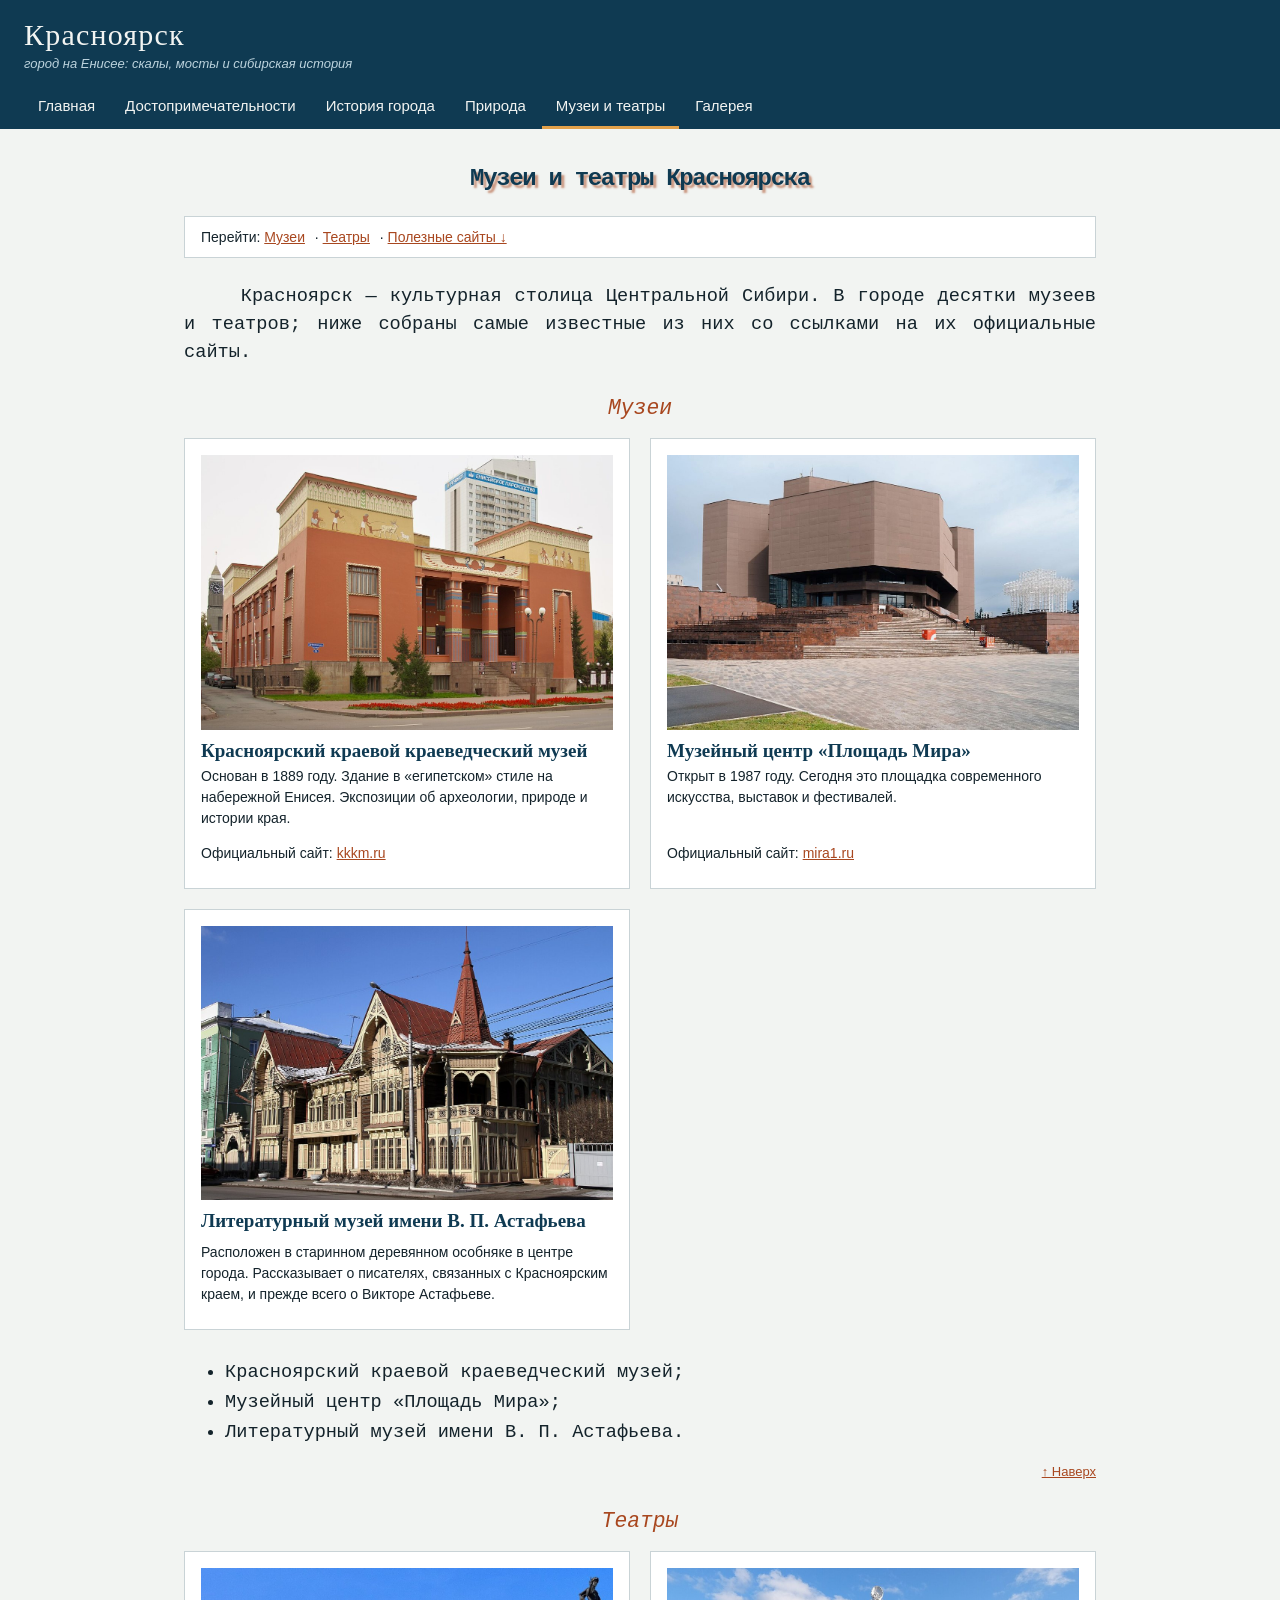
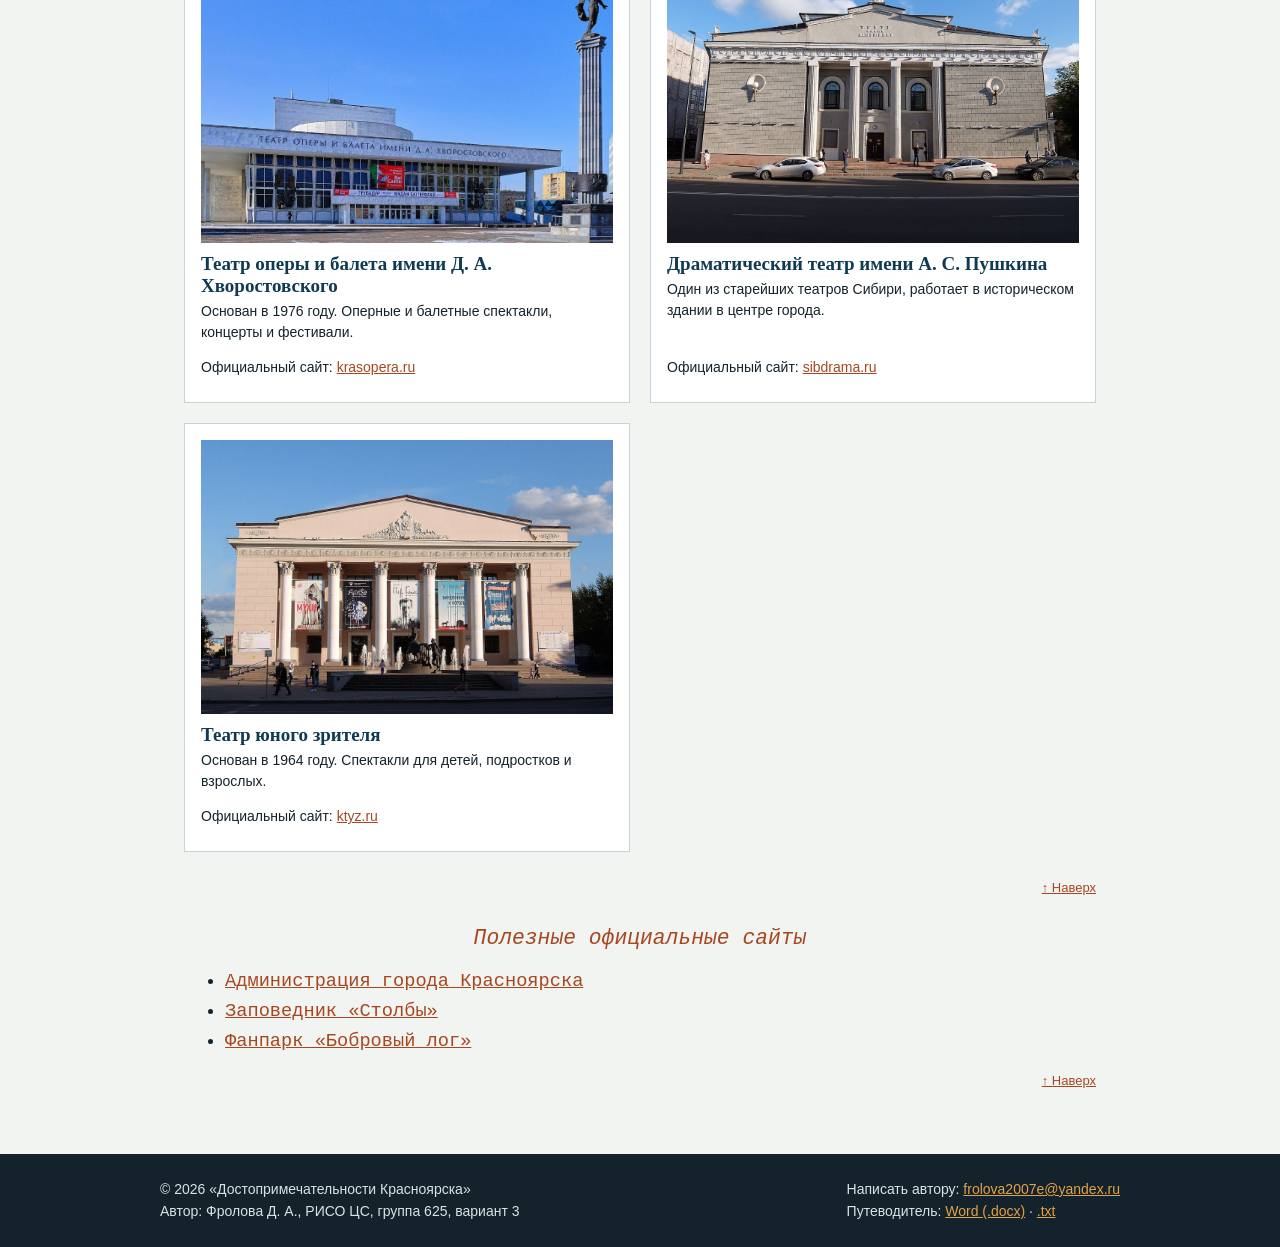
<file: museums.html>
<!DOCTYPE html>
<html lang="ru">
<head>
<meta charset="utf-8">
<meta name="viewport" content="width=device-width, initial-scale=1">
<meta name="author" content="Фролова Д. А., РИСО ЦС, группа 625">
<title>Музеи и театры — Достопримечательности Красноярска</title>
<link rel="stylesheet" href="css/style.css">
</head>
<body>
<a id="top"></a>
<header class="Фролова_РИСОЦС-625_Шапка">
<p class="Фролова_РИСОЦС-625_Логотип"><a href="index.html">Красноярск</a></p>
<p class="Фролова_РИСОЦС-625_Девиз">город на Енисее: скалы, мосты и сибирская история</p>
<nav><ul class="Фролова_РИСОЦС-625_Меню"><li><a href="index.html">Главная</a></li><li><a href="sights.html">Достопримечательности</a></li><li><a href="history.html">История города</a></li><li><a href="nature.html">Природа</a></li><li><a href="museums.html" class="active">Музеи и театры</a></li><li><a href="gallery.html">Галерея</a></li></ul></nav>
</header>
<main class="Фролова_РИСОЦС-625_Содержимое">

<h1 class="Фролова_РИСОЦС-625_Гл">Музеи и театры Красноярска</h1>
<nav class="Фролова_РИСОЦС-625_Якоря">Перейти: <a href="#muzei">Музеи</a> · <a href="#teatry">Театры</a> · <a href="#saity">Полезные сайты ↓</a></nav>
<p class="Фролова_РИСОЦС-625_Оснтек">Красноярск — культурная столица Центральной Сибири. В городе десятки музеев и театров; ниже собраны самые известные из них со ссылками на их официальные сайты.</p>
<section id="muzei"><h2 class="Фролова_РИСОЦС-625_Подзаг">Музеи</h2>
<section class="Фролова_РИСОЦС-625_Карточки"><article class="Фролова_РИСОЦС-625_Карточка"><img class="Фролова_РИСОЦС-625_Фото-здание" src="images/museum.jpg" alt="Красноярский краевой краеведческий музей"><h3>Красноярский краевой краеведческий музей</h3><p>Основан в 1889 году. Здание в «египетском» стиле на набережной Енисея. Экспозиции об археологии, природе и истории края.</p><p>Официальный сайт: <a href="http://www.kkkm.ru/" target="_blank" rel="noopener">kkkm.ru</a></p></article><article class="Фролова_РИСОЦС-625_Карточка" id="mira"><img class="Фролова_РИСОЦС-625_Фото-здание" src="images/mira.jpg" alt="Музейный центр «Площадь Мира»"><h3>Музейный центр «Площадь Мира»</h3><p>Открыт в 1987 году. Сегодня это площадка современного искусства, выставок и фестивалей.</p><p>Официальный сайт: <a href="http://www.mira1.ru/" target="_blank" rel="noopener">mira1.ru</a></p></article><article class="Фролова_РИСОЦС-625_Карточка" id="lit"><img class="Фролова_РИСОЦС-625_Фото-здание" src="images/litmuz.jpg" alt="Литературный музей имени В. П. Астафьева"><h3>Литературный музей имени В. П. Астафьева</h3><p>Расположен в старинном деревянном особняке в центре города. Рассказывает о писателях, связанных с Красноярским краем, и прежде всего о Викторе Астафьеве.</p></article></section>
<ul class="Фролова_РИСОЦС-625_Список">
<li>Красноярский краевой краеведческий музей;</li>
<li>Музейный центр «Площадь Мира»;</li>
<li>Литературный музей имени В. П. Астафьева.</li>
</ul><p class="Фролова_РИСОЦС-625_Наверх"><a href="#top">↑ Наверх</a></p></section>
<section id="teatry"><h2 class="Фролова_РИСОЦС-625_Подзаг">Театры</h2>
<section class="Фролова_РИСОЦС-625_Карточки"><article class="Фролова_РИСОЦС-625_Карточка"><img class="Фролова_РИСОЦС-625_Фото-здание" src="images/opera.jpg" alt="Театр оперы и балета имени Д. А. Хворостовского"><h3>Театр оперы и балета имени Д. А. Хворостовского</h3><p>Основан в 1976 году. Оперные и балетные спектакли, концерты и фестивали.</p><p>Официальный сайт: <a href="http://www.krasopera.ru/" target="_blank" rel="noopener">krasopera.ru</a></p></article><article class="Фролова_РИСОЦС-625_Карточка"><img class="Фролова_РИСОЦС-625_Фото-здание" src="images/drama.jpg" alt="Драматический театр имени А. С. Пушкина"><h3>Драматический театр имени А. С. Пушкина</h3><p>Один из старейших театров Сибири, работает в историческом здании в центре города.</p><p>Официальный сайт: <a href="http://www.sibdrama.ru/" target="_blank" rel="noopener">sibdrama.ru</a></p></article><article class="Фролова_РИСОЦС-625_Карточка" id="tyuz"><img class="Фролова_РИСОЦС-625_Фото-здание" src="images/tyuz.jpg" alt="Театр юного зрителя"><h3>Театр юного зрителя</h3><p>Основан в 1964 году. Спектакли для детей, подростков и взрослых.</p><p>Официальный сайт: <a href="https://ktyz.ru/" target="_blank" rel="noopener">ktyz.ru</a></p></article></section><p class="Фролова_РИСОЦС-625_Наверх"><a href="#top">↑ Наверх</a></p></section>
<section id="saity"><h2 class="Фролова_РИСОЦС-625_Подзаг">Полезные официальные сайты</h2>
<ul class="Фролова_РИСОЦС-625_Список">
<li><a href="http://www.admkrsk.ru/" target="_blank" rel="noopener">Администрация города Красноярска</a></li>
<li><a href="http://www.zapovednik-stolby.ru/" target="_blank" rel="noopener">Заповедник «Столбы»</a></li>
<li><a href="https://bobrovylog.ru/" target="_blank" rel="noopener">Фанпарк «Бобровый лог»</a></li>
</ul></section>

<p class="Фролова_РИСОЦС-625_Наверх"><a href="#top">↑ Наверх</a></p>
</main>
<footer class="Фролова_РИСОЦС-625_Подвал">
<div class="Фролова_РИСОЦС-625_Подвал-внутри">
<div>© 2026 «Достопримечательности Красноярска»<br>Автор: Фролова Д. А., РИСО ЦС, группа 625, вариант 3</div>
<div>Написать автору: <a href="mailto:frolova2007e@yandex.ru?subject=Сайт «Достопримечательности Красноярска»">frolova2007e@yandex.ru</a><br>Путеводитель: <a href="files/krasnoyarsk-guide.docx" download>Word (.docx)</a> · <a href="files/krasnoyarsk-guide.txt" download>.txt</a></div>
</div>
</footer>

</body>
</html>
</file>
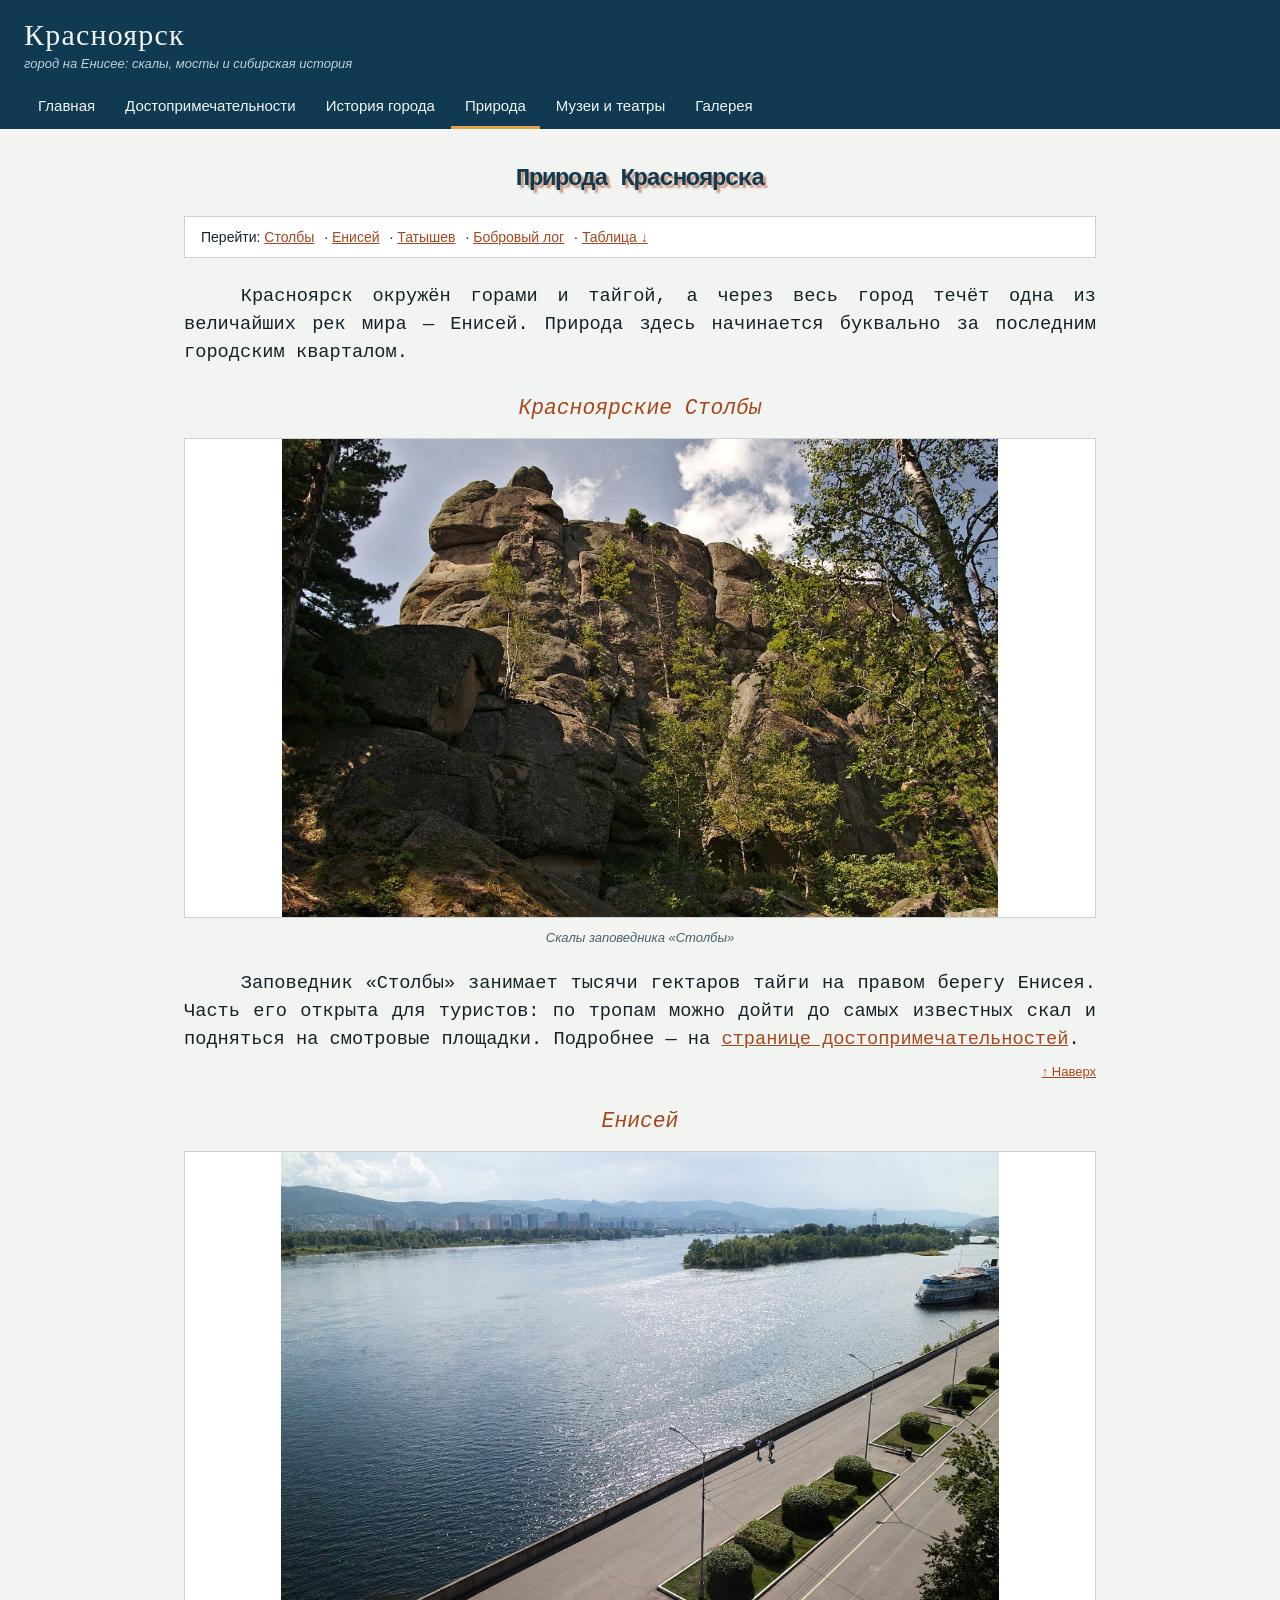
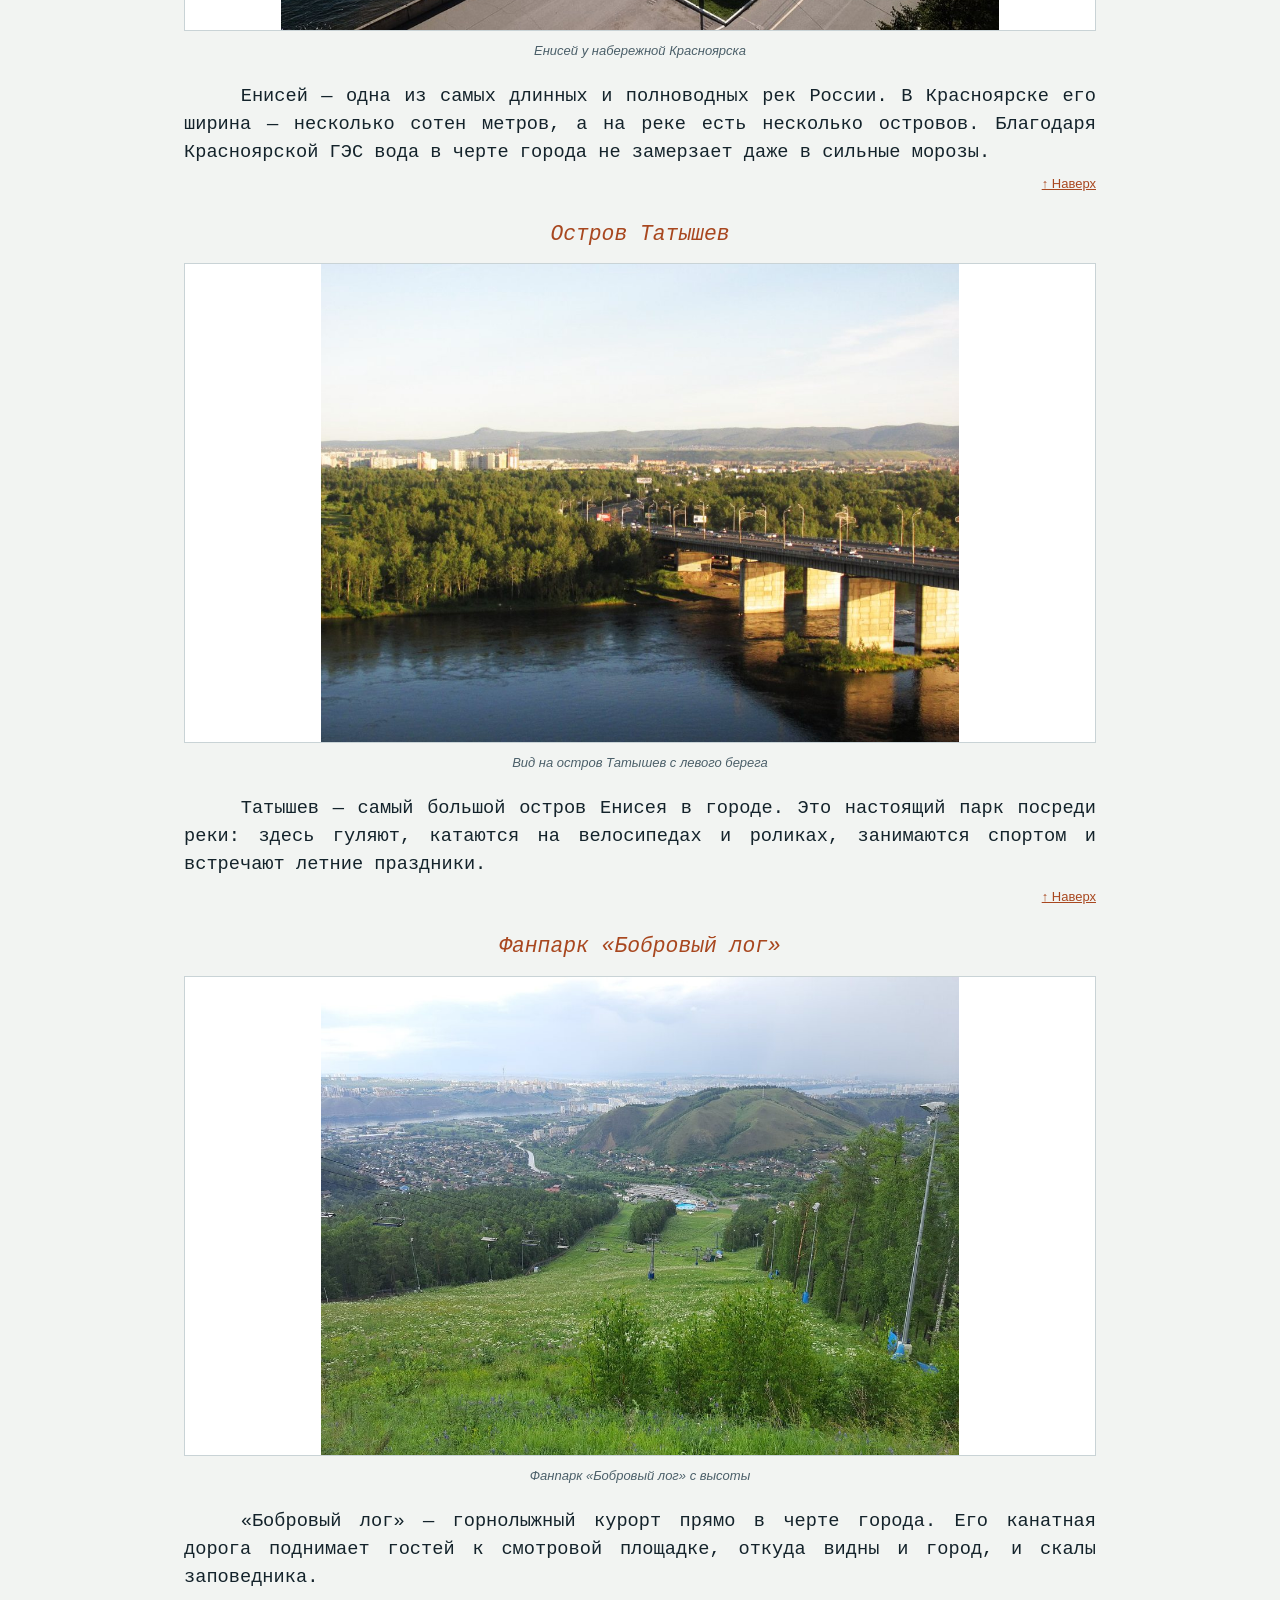
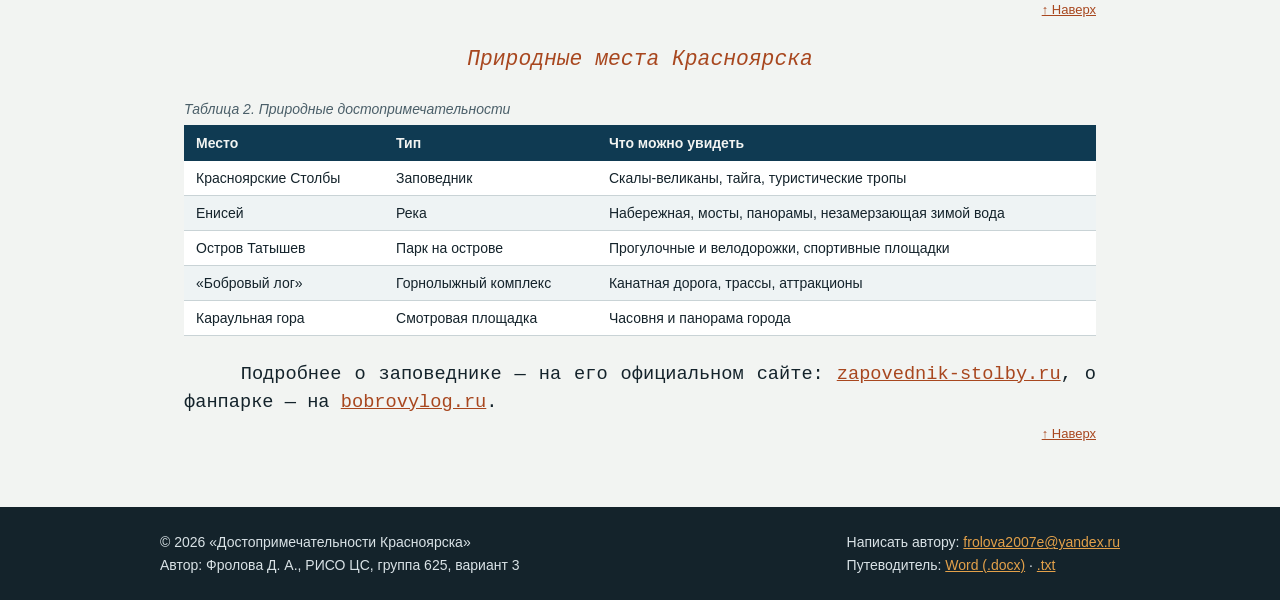
<file: nature.html>
<!DOCTYPE html>
<html lang="ru">
<head>
<meta charset="utf-8">
<meta name="viewport" content="width=device-width, initial-scale=1">
<meta name="author" content="Фролова Д. А., РИСО ЦС, группа 625">
<title>Природа — Достопримечательности Красноярска</title>
<link rel="stylesheet" href="css/style.css">
</head>
<body>
<a id="top"></a>
<header class="Фролова_РИСОЦС-625_Шапка">
<p class="Фролова_РИСОЦС-625_Логотип"><a href="index.html">Красноярск</a></p>
<p class="Фролова_РИСОЦС-625_Девиз">город на Енисее: скалы, мосты и сибирская история</p>
<nav><ul class="Фролова_РИСОЦС-625_Меню"><li><a href="index.html">Главная</a></li><li><a href="sights.html">Достопримечательности</a></li><li><a href="history.html">История города</a></li><li><a href="nature.html" class="active">Природа</a></li><li><a href="museums.html">Музеи и театры</a></li><li><a href="gallery.html">Галерея</a></li></ul></nav>
</header>
<main class="Фролова_РИСОЦС-625_Содержимое">

<h1 class="Фролова_РИСОЦС-625_Гл">Природа Красноярска</h1>
<nav class="Фролова_РИСОЦС-625_Якоря">Перейти: <a href="#stolby">Столбы</a> · <a href="#enisey">Енисей</a> · <a href="#tatyshev">Татышев</a> · <a href="#bobrovy">Бобровый лог</a> · <a href="#tablica">Таблица ↓</a></nav>
<p class="Фролова_РИСОЦС-625_Оснтек">Красноярск окружён горами и тайгой, а через весь город течёт одна из величайших рек мира — Енисей. Природа здесь начинается буквально за последним городским кварталом.</p>
<section id="stolby"><h2 class="Фролова_РИСОЦС-625_Подзаг">Красноярские Столбы</h2><figure class="Фролова_РИСОЦС-625_Рисунок"><img src="images/stolby.jpg" width="1100" height="735" alt="Скалы заповедника «Столбы»"><figcaption>Скалы заповедника «Столбы»</figcaption></figure>
<p class="Фролова_РИСОЦС-625_Оснтек">Заповедник «Столбы» занимает тысячи гектаров тайги на правом берегу Енисея. Часть его открыта для туристов: по тропам можно дойти до самых известных скал и подняться на смотровые площадки. Подробнее — на <a href="sights.html#stolby">странице достопримечательностей</a>.</p><p class="Фролова_РИСОЦС-625_Наверх"><a href="#top">↑ Наверх</a></p></section>
<section id="enisey"><h2 class="Фролова_РИСОЦС-625_Подзаг">Енисей</h2><figure class="Фролова_РИСОЦС-625_Рисунок"><img src="images/embank.jpg" width="1100" height="733" alt="Енисей и набережная"><figcaption>Енисей у набережной Красноярска</figcaption></figure>
<p class="Фролова_РИСОЦС-625_Оснтек">Енисей — одна из самых длинных и полноводных рек России. В Красноярске его ширина — несколько сотен метров, а на реке есть несколько островов. Благодаря Красноярской ГЭС вода в черте города не замерзает даже в сильные морозы.</p><p class="Фролова_РИСОЦС-625_Наверх"><a href="#top">↑ Наверх</a></p></section>
<section id="tatyshev"><h2 class="Фролова_РИСОЦС-625_Подзаг">Остров Татышев</h2><figure class="Фролова_РИСОЦС-625_Рисунок"><img src="images/tatyshev.jpg" width="1100" height="825" alt="Остров Татышев"><figcaption>Вид на остров Татышев с левого берега</figcaption></figure>
<p class="Фролова_РИСОЦС-625_Оснтек">Татышев — самый большой остров Енисея в городе. Это настоящий парк посреди реки: здесь гуляют, катаются на велосипедах и роликах, занимаются спортом и встречают летние праздники.</p><p class="Фролова_РИСОЦС-625_Наверх"><a href="#top">↑ Наверх</a></p></section>
<section id="bobrovy"><h2 class="Фролова_РИСОЦС-625_Подзаг">Фанпарк «Бобровый лог»</h2><figure class="Фролова_РИСОЦС-625_Рисунок"><img src="images/bobrovy.jpg" width="1100" height="825" alt="Фанпарк «Бобровый лог»"><figcaption>Фанпарк «Бобровый лог» с высоты</figcaption></figure>
<p class="Фролова_РИСОЦС-625_Оснтек">«Бобровый лог» — горнолыжный курорт прямо в черте города. Его канатная дорога поднимает гостей к смотровой площадке, откуда видны и город, и скалы заповедника.</p><p class="Фролова_РИСОЦС-625_Наверх"><a href="#top">↑ Наверх</a></p></section>
<section id="tablica"><h2 class="Фролова_РИСОЦС-625_Подзаг">Природные места Красноярска</h2>
<div class="Фролова_РИСОЦС-625_Прокрутка">
<table class="Фролова_РИСОЦС-625_Таблица">
<caption>Таблица 2. Природные достопримечательности</caption>
<thead><tr><th>Место</th><th>Тип</th><th>Что можно увидеть</th></tr></thead>
<tbody><tr><td>Красноярские Столбы</td><td>Заповедник</td><td>Скалы-великаны, тайга, туристические тропы</td></tr><tr><td>Енисей</td><td>Река</td><td>Набережная, мосты, панорамы, незамерзающая зимой вода</td></tr><tr><td>Остров Татышев</td><td>Парк на острове</td><td>Прогулочные и велодорожки, спортивные площадки</td></tr><tr><td>«Бобровый лог»</td><td>Горнолыжный комплекс</td><td>Канатная дорога, трассы, аттракционы</td></tr><tr><td>Караульная гора</td><td>Смотровая площадка</td><td>Часовня и панорама города</td></tr></tbody>
</table>
</div>
<p class="Фролова_РИСОЦС-625_Оснтек">Подробнее о заповеднике — на его официальном сайте: <a href="http://www.zapovednik-stolby.ru/" target="_blank" rel="noopener">zapovednik-stolby.ru</a>, о фанпарке — на <a href="https://bobrovylog.ru/" target="_blank" rel="noopener">bobrovylog.ru</a>.</p>
</section>

<p class="Фролова_РИСОЦС-625_Наверх"><a href="#top">↑ Наверх</a></p>
</main>
<footer class="Фролова_РИСОЦС-625_Подвал">
<div class="Фролова_РИСОЦС-625_Подвал-внутри">
<div>© 2026 «Достопримечательности Красноярска»<br>Автор: Фролова Д. А., РИСО ЦС, группа 625, вариант 3</div>
<div>Написать автору: <a href="mailto:frolova2007e@yandex.ru?subject=Сайт «Достопримечательности Красноярска»">frolova2007e@yandex.ru</a><br>Путеводитель: <a href="files/krasnoyarsk-guide.docx" download>Word (.docx)</a> · <a href="files/krasnoyarsk-guide.txt" download>.txt</a></div>
</div>
</footer>

</body>
</html>
</file>
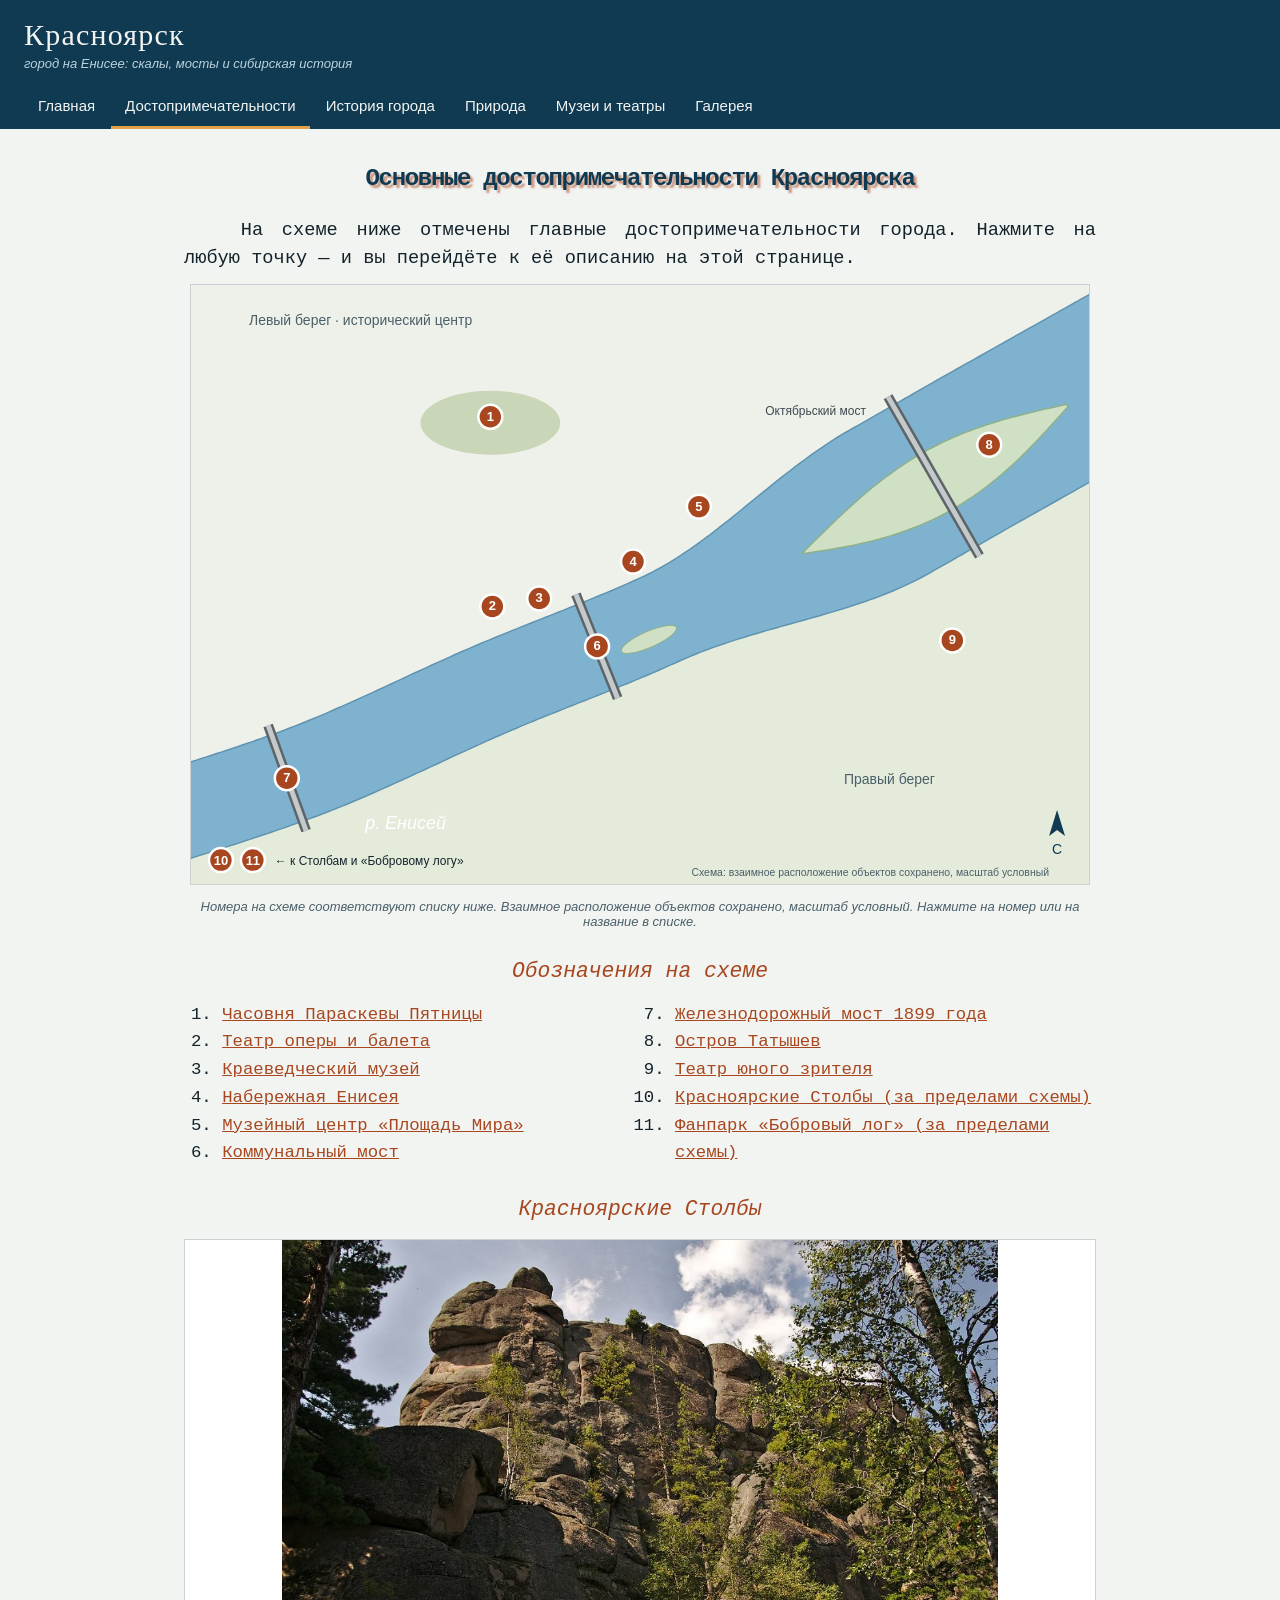
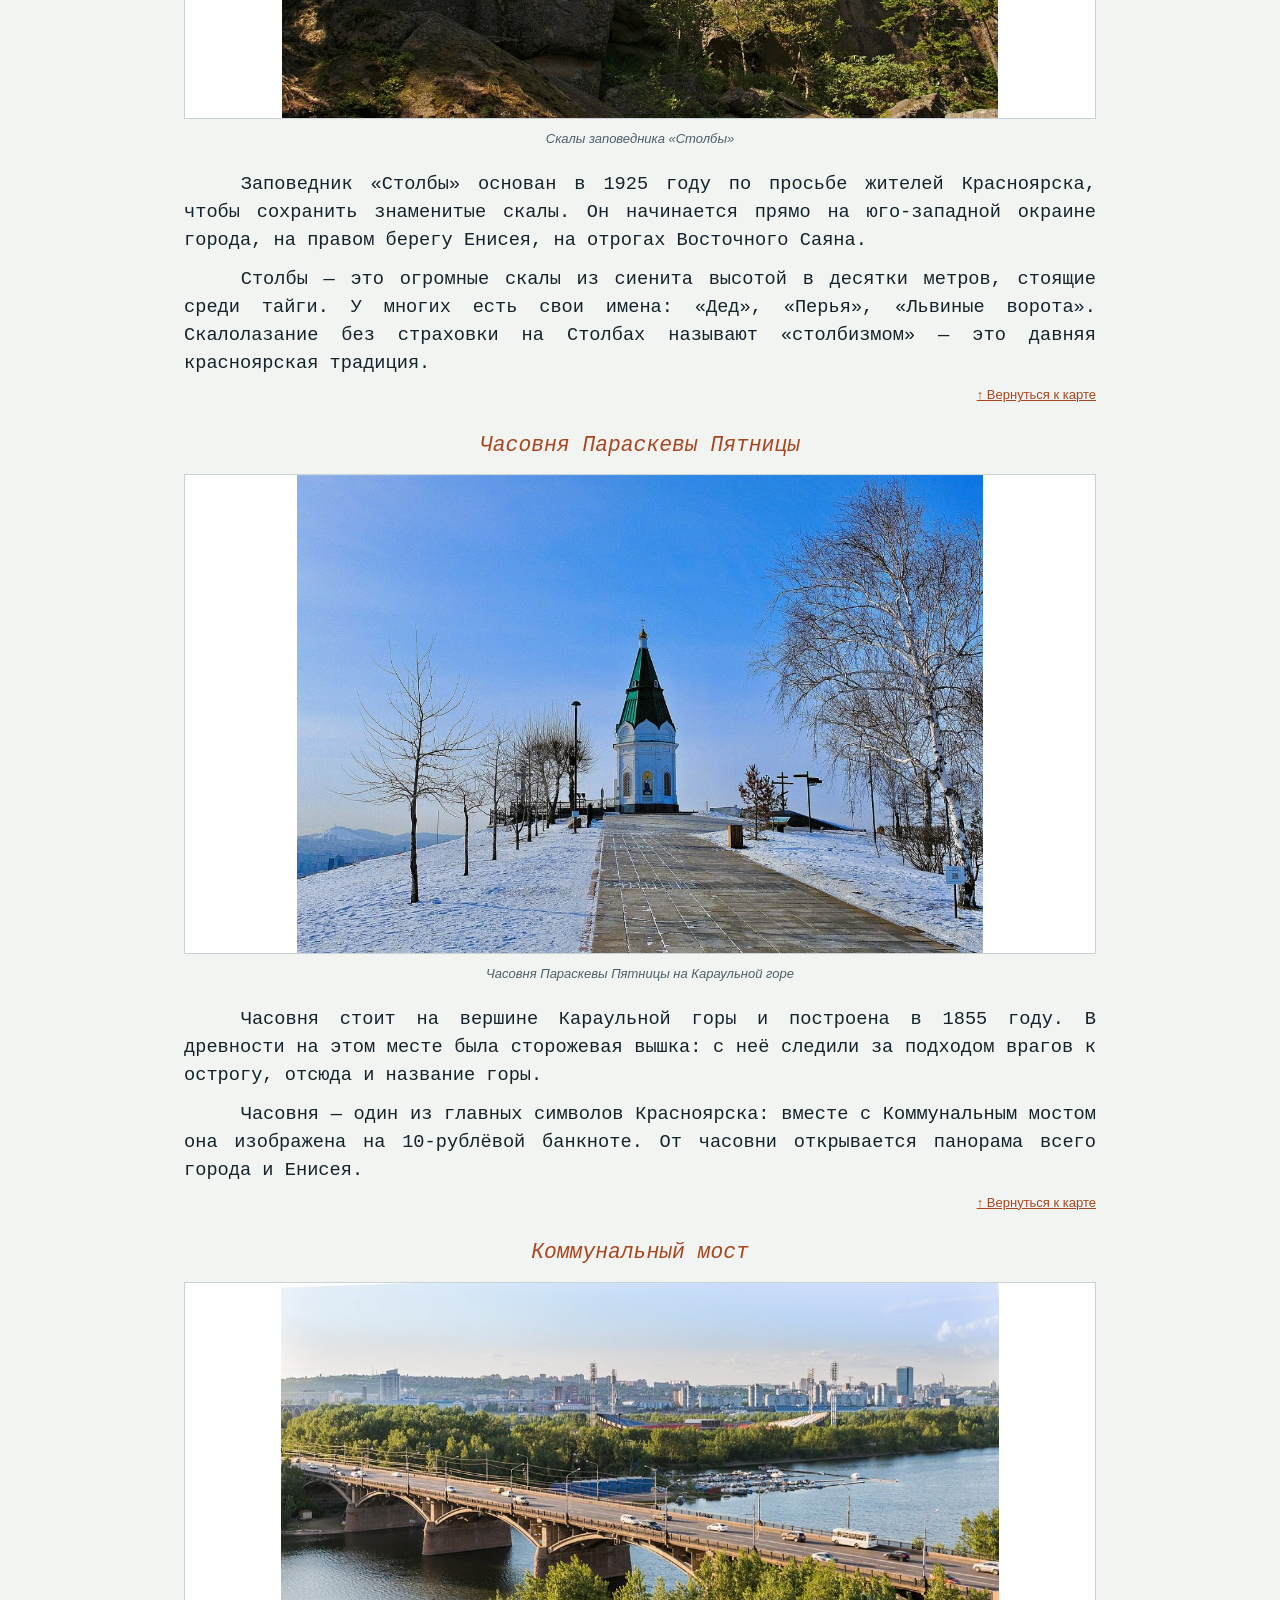
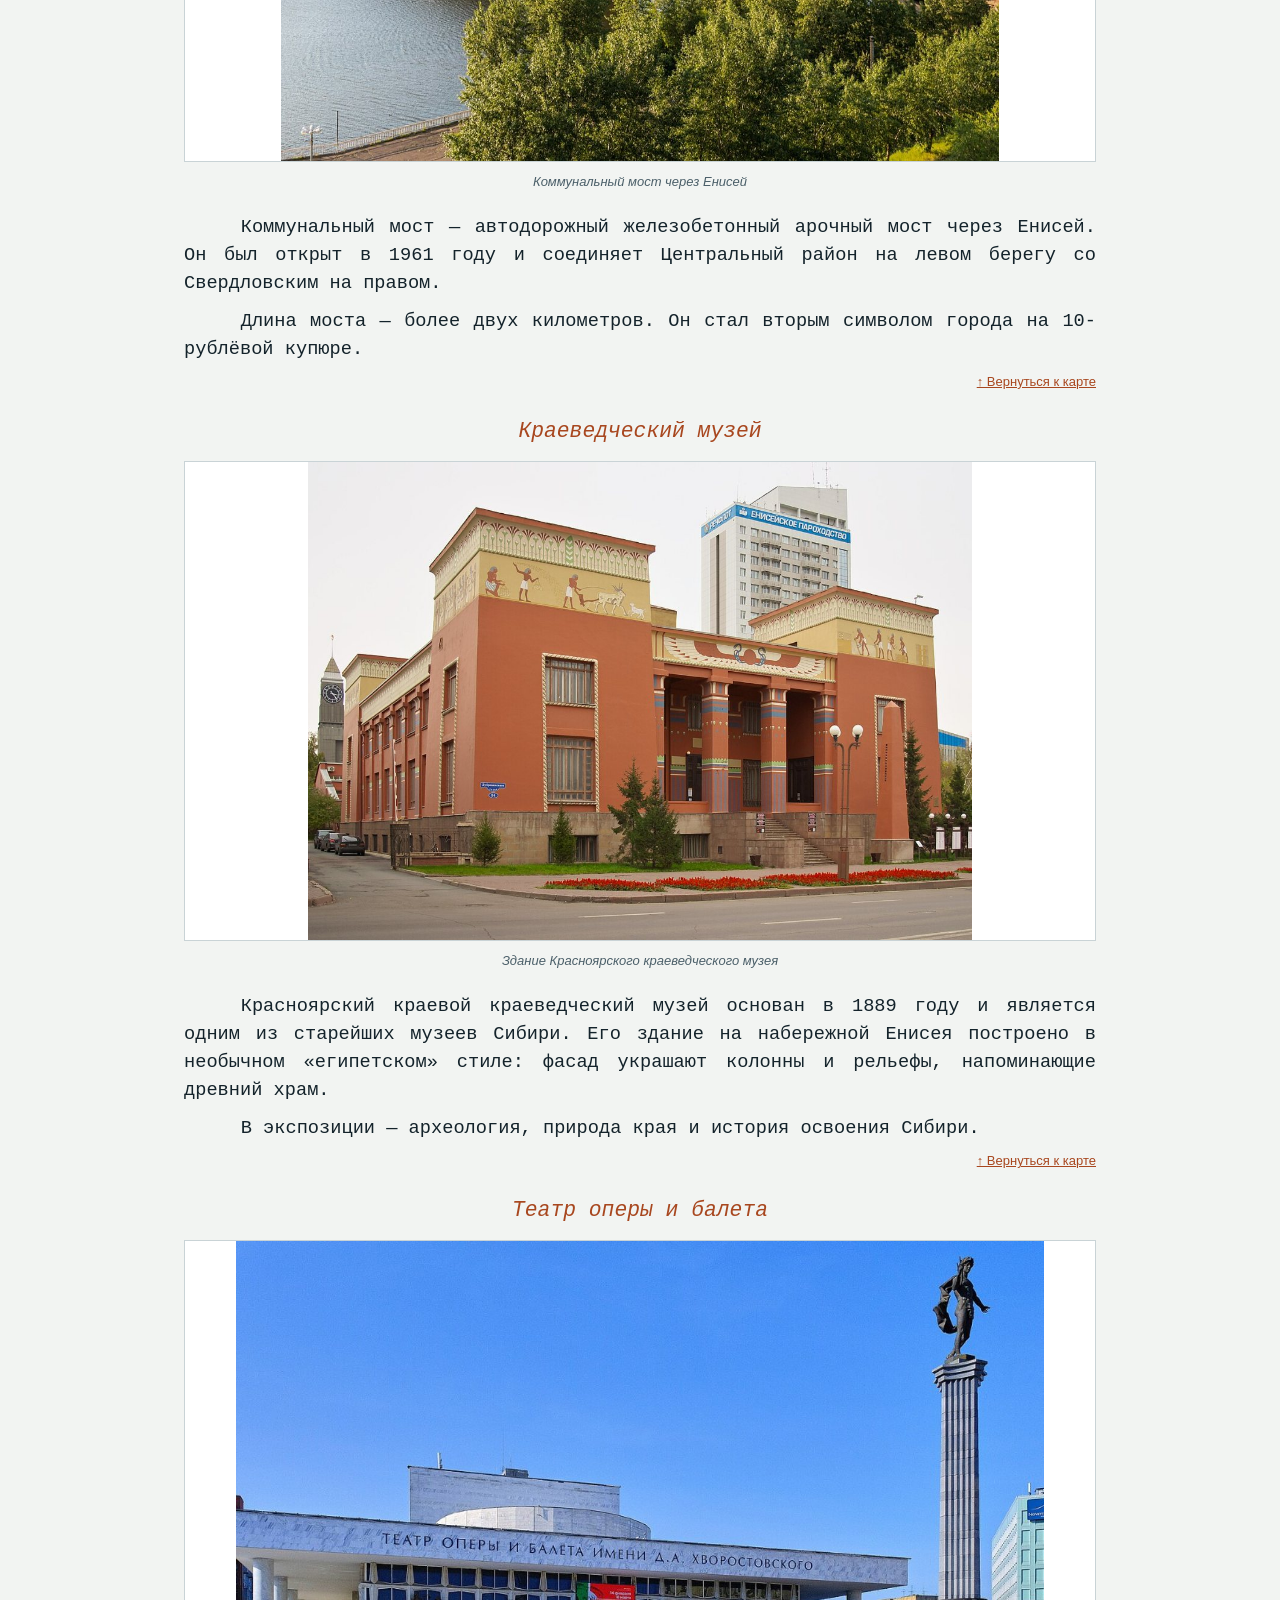
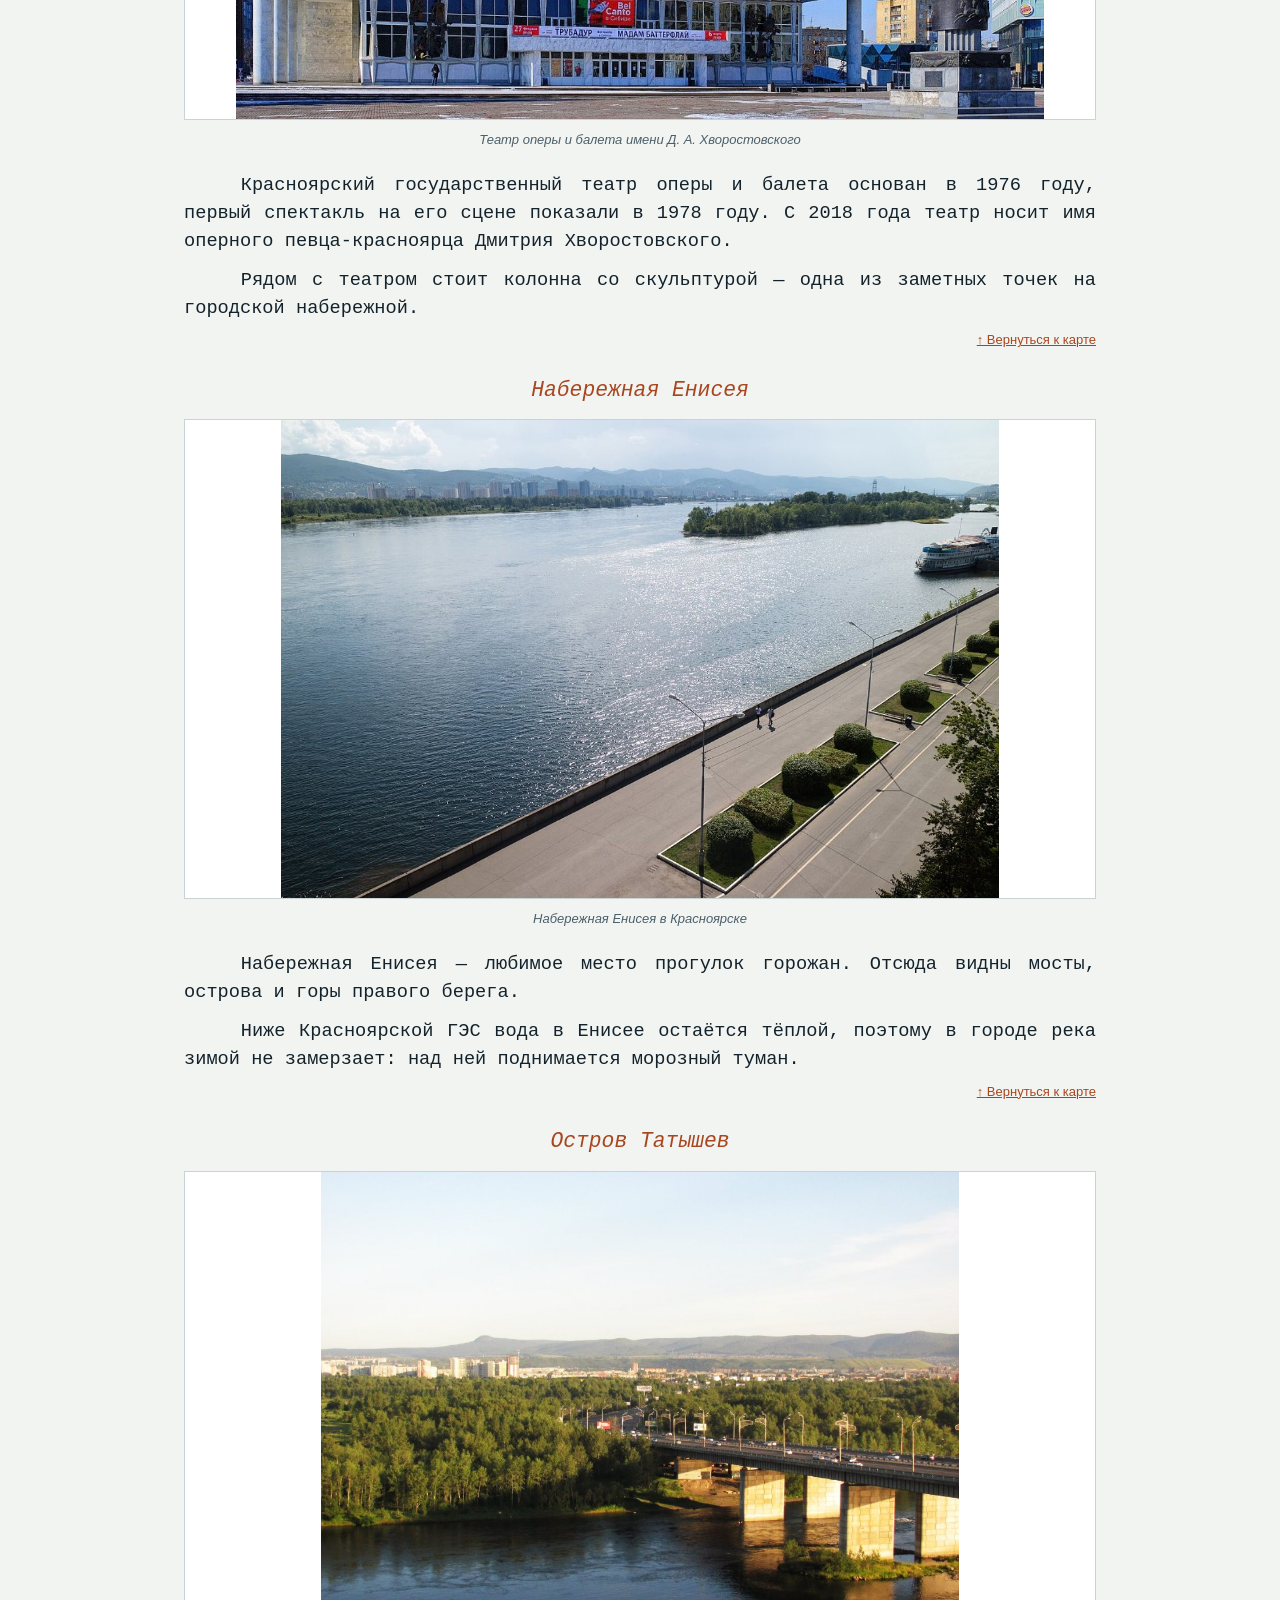
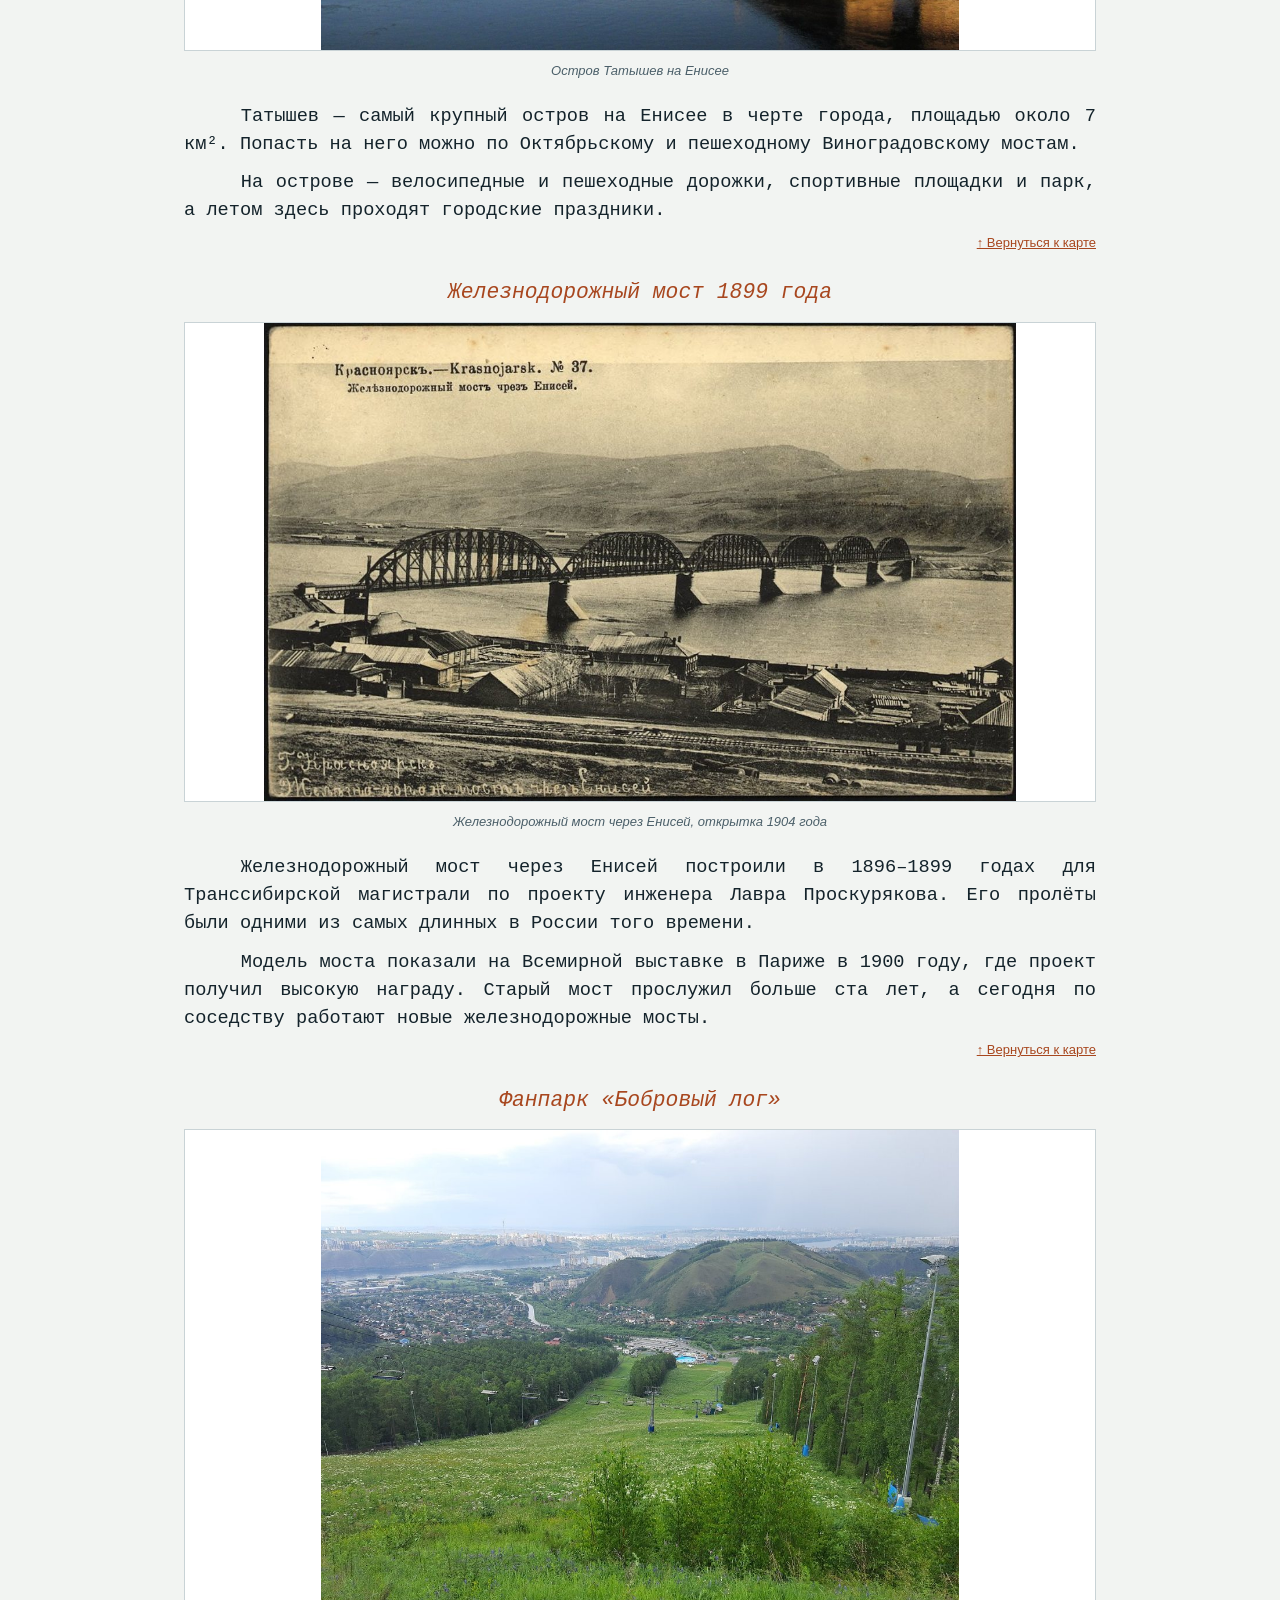
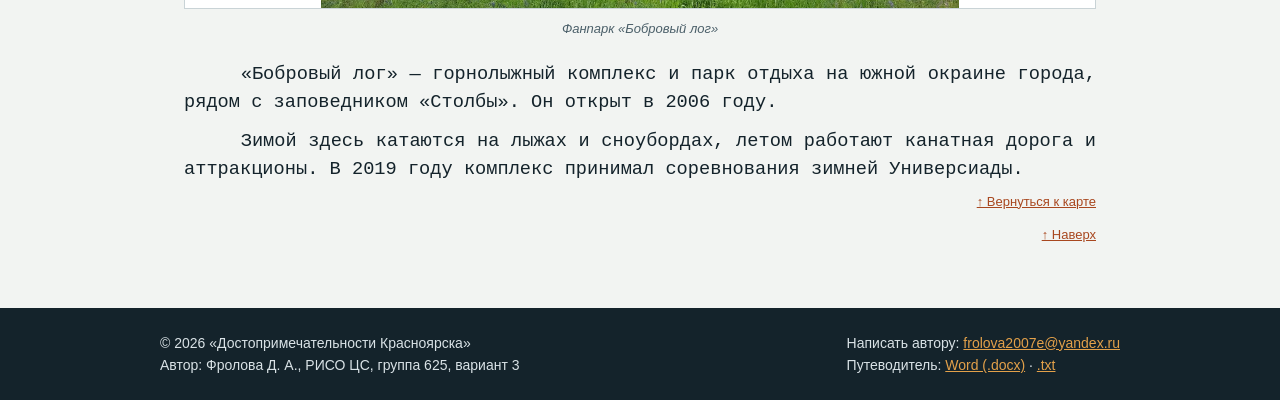
<file: sights.html>
<!DOCTYPE html>
<html lang="ru">
<head>
<meta charset="utf-8">
<meta name="viewport" content="width=device-width, initial-scale=1">
<meta name="author" content="Фролова Д. А., РИСО ЦС, группа 625">
<title>Достопримечательности — Достопримечательности Красноярска</title>
<link rel="stylesheet" href="css/style.css">
</head>
<body>
<a id="top"></a>
<header class="Фролова_РИСОЦС-625_Шапка">
<p class="Фролова_РИСОЦС-625_Логотип"><a href="index.html">Красноярск</a></p>
<p class="Фролова_РИСОЦС-625_Девиз">город на Енисее: скалы, мосты и сибирская история</p>
<nav><ul class="Фролова_РИСОЦС-625_Меню"><li><a href="index.html">Главная</a></li><li><a href="sights.html" class="active">Достопримечательности</a></li><li><a href="history.html">История города</a></li><li><a href="nature.html">Природа</a></li><li><a href="museums.html">Музеи и театры</a></li><li><a href="gallery.html">Галерея</a></li></ul></nav>
</header>
<main class="Фролова_РИСОЦС-625_Содержимое">

<h1 class="Фролова_РИСОЦС-625_Гл">Основные достопримечательности Красноярска</h1>
<p class="Фролова_РИСОЦС-625_Оснтек">На схеме ниже отмечены главные достопримечательности города. Нажмите на любую точку — и вы перейдёте к её описанию на этой странице.</p>
<div class="Фролова_РИСОЦС-625_Карта" id="karta">
<img src="images/karta.svg" width="900" height="600" usemap="#karta-krasnoyarska" alt="Схема Красноярска с достопримечательностями">
<map name="karta-krasnoyarska"><area shape="circle" coords="300,132,15" href="#chapel" alt="Часовня Параскевы Пятницы" title="Часовня Параскевы Пятницы"><area shape="circle" coords="302,322,13" href="#opera" alt="Театр оперы и балета" title="Театр оперы и балета"><area shape="circle" coords="349,314,13" href="#museum" alt="Краеведческий музей" title="Краеведческий музей"><area shape="circle" coords="443,277,14" href="#embank" alt="Набережная Енисея" title="Набережная Енисея"><area shape="circle" coords="509,222,14" href="museums.html#mira" alt="Музейный центр «Площадь Мира»" title="Музейный центр «Площадь Мира»"><area shape="circle" coords="407,362,14" href="#bridge" alt="Коммунальный мост" title="Коммунальный мост"><area shape="circle" coords="96,494,14" href="#railbridge" alt="Железнодорожный мост 1899 года" title="Железнодорожный мост 1899 года"><area shape="circle" coords="800,160,14" href="#tatyshev" alt="Остров Татышев" title="Остров Татышев"><area shape="circle" coords="763,356,14" href="museums.html#tyuz" alt="Театр юного зрителя" title="Театр юного зрителя"><area shape="circle" coords="30,576,14" href="#stolby" alt="Красноярские Столбы" title="Красноярские Столбы"><area shape="circle" coords="62,576,14" href="#bobrovy" alt="Фанпарк «Бобровый лог»" title="Фанпарк «Бобровый лог»"><area shape="poly" coords="613,269,641,241,668,215,697,192,728,171,760,155,795,141,834,130,878,119,879,122,849,155,819,184,790,207,759,227,726,243,690,254,652,263,613,269" href="#tatyshev" alt="Остров Татышев" title="Остров Татышев"></map>
</div>
<p class="Фролова_РИСОЦС-625_Подсказка">Номера на схеме соответствуют списку ниже. Взаимное расположение объектов сохранено, масштаб условный. Нажмите на номер или на название в списке.</p>
<h2 class="Фролова_РИСОЦС-625_Подзаг">Обозначения на схеме</h2>
<ol class="Фролова_РИСОЦС-625_Список Фролова_РИСОЦС-625_Легенда"><li><a href="#chapel">Часовня Параскевы Пятницы</a></li><li><a href="#opera">Театр оперы и балета</a></li><li><a href="#museum">Краеведческий музей</a></li><li><a href="#embank">Набережная Енисея</a></li><li><a href="museums.html#mira">Музейный центр «Площадь Мира»</a></li><li><a href="#bridge">Коммунальный мост</a></li><li><a href="#railbridge">Железнодорожный мост 1899 года</a></li><li><a href="#tatyshev">Остров Татышев</a></li><li><a href="museums.html#tyuz">Театр юного зрителя</a></li><li><a href="#stolby">Красноярские Столбы (за пределами схемы)</a></li><li><a href="#bobrovy">Фанпарк «Бобровый лог» (за пределами схемы)</a></li></ol>
<section id="stolby"><h2 class="Фролова_РИСОЦС-625_Подзаг">Красноярские Столбы</h2><figure class="Фролова_РИСОЦС-625_Рисунок"><img src="images/stolby.jpg" width="1100" height="735" alt="Скалы заповедника «Столбы»"><figcaption>Скалы заповедника «Столбы»</figcaption></figure><p class="Фролова_РИСОЦС-625_Оснтек">Заповедник «Столбы» основан в 1925 году по просьбе жителей Красноярска, чтобы сохранить знаменитые скалы. Он начинается прямо на юго-западной окраине города, на правом берегу Енисея, на отрогах Восточного Саяна.</p><p class="Фролова_РИСОЦС-625_Оснтек">Столбы — это огромные скалы из сиенита высотой в десятки метров, стоящие среди тайги. У многих есть свои имена: «Дед», «Перья», «Львиные ворота». Скалолазание без страховки на Столбах называют «столбизмом» — это давняя красноярская традиция.</p><p class="Фролова_РИСОЦС-625_Наверх"><a href="#karta">↑ Вернуться к карте</a></p></section><section id="chapel"><h2 class="Фролова_РИСОЦС-625_Подзаг">Часовня Параскевы Пятницы</h2><figure class="Фролова_РИСОЦС-625_Рисунок"><img src="images/chapel.jpg" width="1100" height="767" alt="Часовня Параскевы Пятницы на Караульной горе"><figcaption>Часовня Параскевы Пятницы на Караульной горе</figcaption></figure><p class="Фролова_РИСОЦС-625_Оснтек">Часовня стоит на вершине Караульной горы и построена в 1855 году. В древности на этом месте была сторожевая вышка: с неё следили за подходом врагов к острогу, отсюда и название горы.</p><p class="Фролова_РИСОЦС-625_Оснтек">Часовня — один из главных символов Красноярска: вместе с Коммунальным мостом она изображена на 10-рублёвой банкноте. От часовни открывается панорама всего города и Енисея.</p><p class="Фролова_РИСОЦС-625_Наверх"><a href="#karta">↑ Вернуться к карте</a></p></section><section id="bridge"><h2 class="Фролова_РИСОЦС-625_Подзаг">Коммунальный мост</h2><figure class="Фролова_РИСОЦС-625_Рисунок"><img src="images/bridge.jpg" width="1100" height="733" alt="Коммунальный мост через Енисей"><figcaption>Коммунальный мост через Енисей</figcaption></figure><p class="Фролова_РИСОЦС-625_Оснтек">Коммунальный мост — автодорожный железобетонный арочный мост через Енисей. Он был открыт в 1961 году и соединяет Центральный район на левом берегу со Свердловским на правом.</p><p class="Фролова_РИСОЦС-625_Оснтек">Длина моста — более двух километров. Он стал вторым символом города на 10-рублёвой купюре.</p><p class="Фролова_РИСОЦС-625_Наверх"><a href="#karta">↑ Вернуться к карте</a></p></section><section id="museum"><h2 class="Фролова_РИСОЦС-625_Подзаг">Краеведческий музей</h2><figure class="Фролова_РИСОЦС-625_Рисунок"><img src="images/museum.jpg" width="1100" height="793" alt="Здание Красноярского краеведческого музея"><figcaption>Здание Красноярского краеведческого музея</figcaption></figure><p class="Фролова_РИСОЦС-625_Оснтек">Красноярский краевой краеведческий музей основан в 1889 году и является одним из старейших музеев Сибири. Его здание на набережной Енисея построено в необычном «египетском» стиле: фасад украшают колонны и рельефы, напоминающие древний храм.</p><p class="Фролова_РИСОЦС-625_Оснтек">В экспозиции — археология, природа края и история освоения Сибири.</p><p class="Фролова_РИСОЦС-625_Наверх"><a href="#karta">↑ Вернуться к карте</a></p></section><section id="opera"><h2 class="Фролова_РИСОЦС-625_Подзаг">Театр оперы и балета</h2><figure class="Фролова_РИСОЦС-625_Рисунок"><img src="images/opera.jpg" width="1100" height="650" alt="Театр оперы и балета имени Д. А. Хворостовского"><figcaption>Театр оперы и балета имени Д. А. Хворостовского</figcaption></figure><p class="Фролова_РИСОЦС-625_Оснтек">Красноярский государственный театр оперы и балета основан в 1976 году, первый спектакль на его сцене показали в 1978 году. С 2018 года театр носит имя оперного певца-красноярца Дмитрия Хворостовского.</p><p class="Фролова_РИСОЦС-625_Оснтек">Рядом с театром стоит колонна со скульптурой — одна из заметных точек на городской набережной.</p><p class="Фролова_РИСОЦС-625_Наверх"><a href="#karta">↑ Вернуться к карте</a></p></section><section id="embank"><h2 class="Фролова_РИСОЦС-625_Подзаг">Набережная Енисея</h2><figure class="Фролова_РИСОЦС-625_Рисунок"><img src="images/embank.jpg" width="1100" height="733" alt="Набережная Енисея в Красноярске"><figcaption>Набережная Енисея в Красноярске</figcaption></figure><p class="Фролова_РИСОЦС-625_Оснтек">Набережная Енисея — любимое место прогулок горожан. Отсюда видны мосты, острова и горы правого берега.</p><p class="Фролова_РИСОЦС-625_Оснтек">Ниже Красноярской ГЭС вода в Енисее остаётся тёплой, поэтому в городе река зимой не замерзает: над ней поднимается морозный туман.</p><p class="Фролова_РИСОЦС-625_Наверх"><a href="#karta">↑ Вернуться к карте</a></p></section><section id="tatyshev"><h2 class="Фролова_РИСОЦС-625_Подзаг">Остров Татышев</h2><figure class="Фролова_РИСОЦС-625_Рисунок"><img src="images/tatyshev.jpg" width="1100" height="825" alt="Остров Татышев на Енисее"><figcaption>Остров Татышев на Енисее</figcaption></figure><p class="Фролова_РИСОЦС-625_Оснтек">Татышев — самый крупный остров на Енисее в черте города, площадью около 7 км². Попасть на него можно по Октябрьскому и пешеходному Виноградовскому мостам.</p><p class="Фролова_РИСОЦС-625_Оснтек">На острове — велосипедные и пешеходные дорожки, спортивные площадки и парк, а летом здесь проходят городские праздники.</p><p class="Фролова_РИСОЦС-625_Наверх"><a href="#karta">↑ Вернуться к карте</a></p></section><section id="railbridge"><h2 class="Фролова_РИСОЦС-625_Подзаг">Железнодорожный мост 1899 года</h2><figure class="Фролова_РИСОЦС-625_Рисунок"><img src="images/railbridge.jpg" width="1100" height="700" alt="Железнодорожный мост через Енисей, открытка 1904 года"><figcaption>Железнодорожный мост через Енисей, открытка 1904 года</figcaption></figure><p class="Фролова_РИСОЦС-625_Оснтек">Железнодорожный мост через Енисей построили в 1896–1899 годах для Транссибирской магистрали по проекту инженера Лавра Проскурякова. Его пролёты были одними из самых длинных в России того времени.</p><p class="Фролова_РИСОЦС-625_Оснтек">Модель моста показали на Всемирной выставке в Париже в 1900 году, где проект получил высокую награду. Старый мост прослужил больше ста лет, а сегодня по соседству работают новые железнодорожные мосты.</p><p class="Фролова_РИСОЦС-625_Наверх"><a href="#karta">↑ Вернуться к карте</a></p></section><section id="bobrovy"><h2 class="Фролова_РИСОЦС-625_Подзаг">Фанпарк «Бобровый лог»</h2><figure class="Фролова_РИСОЦС-625_Рисунок"><img src="images/bobrovy.jpg" width="1100" height="825" alt="Фанпарк «Бобровый лог»"><figcaption>Фанпарк «Бобровый лог»</figcaption></figure><p class="Фролова_РИСОЦС-625_Оснтек">«Бобровый лог» — горнолыжный комплекс и парк отдыха на южной окраине города, рядом с заповедником «Столбы». Он открыт в 2006 году.</p><p class="Фролова_РИСОЦС-625_Оснтек">Зимой здесь катаются на лыжах и сноубордах, летом работают канатная дорога и аттракционы. В 2019 году комплекс принимал соревнования зимней Универсиады.</p><p class="Фролова_РИСОЦС-625_Наверх"><a href="#karta">↑ Вернуться к карте</a></p></section>

<p class="Фролова_РИСОЦС-625_Наверх"><a href="#top">↑ Наверх</a></p>
</main>
<footer class="Фролова_РИСОЦС-625_Подвал">
<div class="Фролова_РИСОЦС-625_Подвал-внутри">
<div>© 2026 «Достопримечательности Красноярска»<br>Автор: Фролова Д. А., РИСО ЦС, группа 625, вариант 3</div>
<div>Написать автору: <a href="mailto:frolova2007e@yandex.ru?subject=Сайт «Достопримечательности Красноярска»">frolova2007e@yandex.ru</a><br>Путеводитель: <a href="files/krasnoyarsk-guide.docx" download>Word (.docx)</a> · <a href="files/krasnoyarsk-guide.txt" download>.txt</a></div>
</div>
</footer>
<script src="karta.js"></script>
</body>
</html>
</file>
<file: css/style.css>
/* ==========================================================
   Сайт «Достопримечательности Красноярска»
   Автор: Фролова Д. А., РИСО ЦС, группа 625, вариант 3
   ========================================================== */

/* ---------- Стили варианта 3 (обязательные) ---------- */

/* Стиль для заголовка: Courier New 18, Ж, с тенью, уплотнённый на 1 пт,
   1 уровень, без переносов, всегда с новой страницы,
   выравнивание по центру, интервал после 18 пт */
h1.Фролова_РИСОЦС-625_Гл {
  font-family: "Courier New", Courier, monospace;
  font-size: 18pt;
  font-weight: bold;
  text-shadow: 3px 3px 2px rgba(168, 71, 31, 0.55);  /* с тенью (хорошо заметной) */
  letter-spacing: -1pt;                  /* уплотнённый на 1 пт */
  hyphens: none;                         /* без переносов */
  -webkit-hyphens: none;
  page-break-before: always;             /* всегда с новой страницы */
  break-before: page;
  text-align: center;
  margin-top: 0;
  margin-bottom: 18pt;                   /* интервал после 18 пт */
  color: #0f3a52;
}

/* Стиль для подзаголовка: Courier New 16, К, 2 уровень,
   выравнивание по центру, интервал после 12 пт,
   межстрочный интервал 20 пт точно */
h2.Фролова_РИСОЦС-625_Подзаг {
  font-family: "Courier New", Courier, monospace;
  font-size: 16pt;
  font-style: italic;
  font-weight: normal;
  text-align: center;
  margin-top: 22pt;
  margin-bottom: 12pt;                   /* интервал после 12 пт */
  line-height: 20pt;                     /* межстрочный 20 пт точно */
  color: #a8471f;
}

/* Стиль основного текста: Courier New 14, выравнивание по ширине,
   красная строка 1,5 см, межстрочный интервал 1,5 */
p.Фролова_РИСОЦС-625_Оснтек {
  font-family: "Courier New", Courier, monospace;
  font-size: 14pt;
  text-align: justify;
  text-indent: 1.5cm;                    /* красная строка 1,5 см */
  line-height: 1.5;                      /* полуторный интервал */
  margin: 0 0 8pt 0;
  color: #14232b;
}

/* ---------- Общее оформление страниц ---------- */

* { box-sizing: border-box; }

body {
  margin: 0;
  background: #f2f4f2;
  color: #14232b;
  font-family: "Courier New", Courier, monospace;
  font-size: 14pt;
}

a { color: #a8471f; }
a:hover { color: #0f3a52; }

.Фролова_РИСОЦС-625_Шапка {
  background: #0f3a52;
  color: #f2f4f2;
  padding: 18px 24px 0;
}

.Фролова_РИСОЦС-625_Логотип {
  font-family: Georgia, "Times New Roman", serif;
  font-size: 30px;
  letter-spacing: 0.04em;
  margin: 0 0 4px;
}

.Фролова_РИСОЦС-625_Логотип a { color: #f2f4f2; text-decoration: none; }

.Фролова_РИСОЦС-625_Девиз {
  font-family: Arial, Helvetica, sans-serif;
  font-size: 13px;
  font-style: italic;
  color: #bcd3dd;
  margin: 0 0 14px;
}

.Фролова_РИСОЦС-625_Меню {
  display: flex;
  flex-wrap: wrap;
  gap: 2px;
  list-style: none;
  margin: 0;
  padding: 0;
}

.Фролова_РИСОЦС-625_Меню a {
  display: block;
  padding: 12px 14px;
  font-family: Arial, Helvetica, sans-serif;
  font-size: 15px;
  color: #f2f4f2;
  text-decoration: none;
  border-bottom: 3px solid transparent;
}

.Фролова_РИСОЦС-625_Меню a:hover,
.Фролова_РИСОЦС-625_Меню a.active { border-bottom-color: #e3a14a; }

.Фролова_РИСОЦС-625_Содержимое {
  max-width: 960px;
  margin: 0 auto;
  padding: 36px 24px 48px;
}

/* Внутренняя навигация по якорям */
.Фролова_РИСОЦС-625_Якоря {
  font-family: Arial, Helvetica, sans-serif;
  font-size: 14px;
  background: #ffffff;
  border: 1px solid #c9d3d6;
  padding: 12px 16px;
  margin: 0 0 24px;
}

.Фролова_РИСОЦС-625_Якоря a { margin-right: 6px; }

.Фролова_РИСОЦС-625_Наверх {
  font-family: Arial, Helvetica, sans-serif;
  font-size: 13px;
  text-align: right;
  margin: 6px 0 18px;
}

/* Таблицы */
table.Фролова_РИСОЦС-625_Таблица {
  width: 100%;
  border-collapse: collapse;
  margin: 12px 0 24px;
  font-family: Arial, Helvetica, sans-serif;
  font-size: 14px;
  background: #ffffff;
}

.Фролова_РИСОЦС-625_Таблица caption {
  font-style: italic;
  text-align: left;
  padding-bottom: 8px;
  color: #4b5f69;
}

.Фролова_РИСОЦС-625_Таблица th {
  background: #0f3a52;
  color: #f2f4f2;
  text-align: left;
  padding: 10px 12px;
}

.Фролова_РИСОЦС-625_Таблица td {
  padding: 9px 12px;
  border-bottom: 1px solid #c9d3d6;
  vertical-align: top;
}

.Фролова_РИСОЦС-625_Таблица tr:nth-child(even) td { background: #eef3f4; }

.Фролова_РИСОЦС-625_Прокрутка { overflow-x: auto; }

/* Списки */
.Фролова_РИСОЦС-625_Список {
  font-family: "Courier New", Courier, monospace;
  font-size: 14pt;
  line-height: 1.6;
  margin: 0 0 16px;
  padding-left: 2.2em;
}

/* Иллюстрации */
figure.Фролова_РИСОЦС-625_Рисунок {
  margin: 12px 0 24px;
  text-align: center;
}

.Фролова_РИСОЦС-625_Рисунок img {
  max-width: 100%;
  height: auto;
  max-height: 480px;
  object-fit: contain;
  border: 1px solid #c9d3d6;
  background: #ffffff;
}

.Фролова_РИСОЦС-625_Рисунок figcaption {
  font-family: Arial, Helvetica, sans-serif;
  font-size: 13px;
  font-style: italic;
  color: #4b5f69;
  margin-top: 6px;
}

/* Карточки (балерины, театры) */
.Фролова_РИСОЦС-625_Карточки {
  display: grid;
  grid-template-columns: repeat(auto-fit, minmax(300px, 1fr));
  gap: 20px;
  align-items: stretch;
  margin: 8px 0 28px;
}

.Фролова_РИСОЦС-625_Карточка {
  display: flex;                         /* карточки одной высоты */
  flex-direction: column;
  background: #ffffff;
  border: 1px solid #c9d3d6;
  padding: 16px;
}

.Фролова_РИСОЦС-625_Карточка img {
  width: 100%;
  height: auto;
  display: block;
  margin-bottom: 10px;
}

.Фролова_РИСОЦС-625_Карточка h3 {
  font-family: Georgia, "Times New Roman", serif;
  font-size: 19px;
  margin: 0 0 4px;
  color: #0f3a52;
}

.Фролова_РИСОЦС-625_Карточка p {
  font-family: Arial, Helvetica, sans-serif;
  font-size: 14px;
  line-height: 1.5;
  margin: 0 0 8px;
}

.Фролова_РИСОЦС-625_Даты {
  color: #4b5f69;
  font-style: italic;
}

/* Фотографии в карточках: одинаковые пропорции */
.Фролова_РИСОЦС-625_Карточка img.Фролова_РИСОЦС-625_Фото-портрет {
  aspect-ratio: 3 / 4;
  object-fit: cover;
  object-position: top;
}

.Фролова_РИСОЦС-625_Карточка img.Фролова_РИСОЦС-625_Фото-здание {
  aspect-ratio: 3 / 2;
  object-fit: cover;
}

/* Главный баннер */
.Фролова_РИСОЦС-625_Баннер {
  display: grid;
  grid-template-columns: 1.2fr 1fr;
  gap: 28px;
  align-items: center;
  margin-bottom: 28px;
}

.Фролова_РИСОЦС-625_Баннер img {
  width: 100%;
  height: auto;
  display: block;
}

.Фролова_РИСОЦС-625_Кнопка {
  display: inline-block;
  min-height: 44px;
  padding: 12px 22px;
  background: #a8471f;
  color: #ffffff;
  font-family: Arial, Helvetica, sans-serif;
  font-size: 15px;
  text-decoration: none;
}

.Фролова_РИСОЦС-625_Кнопка:hover { background: #0f3a52; color: #ffffff; }

/* Подвал */
.Фролова_РИСОЦС-625_Подвал {
  background: #14232b;
  color: #d9e2e6;
  font-family: Arial, Helvetica, sans-serif;
  font-size: 14px;
  padding: 24px;
  line-height: 1.6;
}

.Фролова_РИСОЦС-625_Подвал a { color: #e3a14a; }

.Фролова_РИСОЦС-625_Подвал-внутри {
  max-width: 960px;
  margin: 0 auto;
  display: flex;
  flex-wrap: wrap;
  justify-content: space-between;
  gap: 16px;
}

/* Карта (image map) */
.Фролова_РИСОЦС-625_Карта {
  overflow-x: auto;
  text-align: center;
  margin: 12px 0 8px;
}

.Фролова_РИСОЦС-625_Карта img {
  border: 1px solid #c9d3d6;
  max-width: 100%;      /* карта сжимается на телефоне, области пересчитывает karta.js */
  height: auto;
}

/* Галерея */
.Фролова_РИСОЦС-625_Галерея {
  display: grid;
  grid-template-columns: repeat(auto-fit, minmax(280px, 1fr));
  gap: 24px;
}

.Фролова_РИСОЦС-625_Галерея figure { margin: 0; }

.Фролова_РИСОЦС-625_Галерея img {
  width: 100%;
  height: 240px;
  object-fit: cover;
  background: #14232b;
  border: 1px solid #c9d3d6;
  display: block;
}

.Фролова_РИСОЦС-625_Галерея figcaption {
  font-family: Arial, Helvetica, sans-serif;
  font-size: 14px;
  padding-top: 8px;
}

/* Подсказка под картой */
.Фролова_РИСОЦС-625_Подсказка {
  font-family: Arial, Helvetica, sans-serif;
  font-size: 13px;
  font-style: italic;
  color: #4b5f69;
  text-align: center;
  margin: 0 0 18px;
}

/* Телефон */
@media (max-width: 720px) {
  .Фролова_РИСОЦС-625_Баннер { grid-template-columns: 1fr; }
  .Фролова_РИСОЦС-625_Содержимое { padding: 24px 16px 40px; }
  p.Фролова_РИСОЦС-625_Оснтек { font-size: 13pt; }
}

/* Печать: заголовок 1 уровня всегда с новой страницы */
@media print {
  .Фролова_РИСОЦС-625_Шапка, .Фролова_РИСОЦС-625_Подвал { display: none; }
}

/* Ссылка «Подробнее» / «Официальный сайт» прижата к низу карточки */
.Фролова_РИСОЦС-625_Карточка p:last-child { margin-top: auto; padding-top: 6px; }

/* Легенда карты: две колонки на широком экране */
.Фролова_РИСОЦС-625_Легенда { columns: 2; column-gap: 32px; font-size: 13pt; }
@media (max-width: 720px) { .Фролова_РИСОЦС-625_Легенда { columns: 1; } }
</file>
